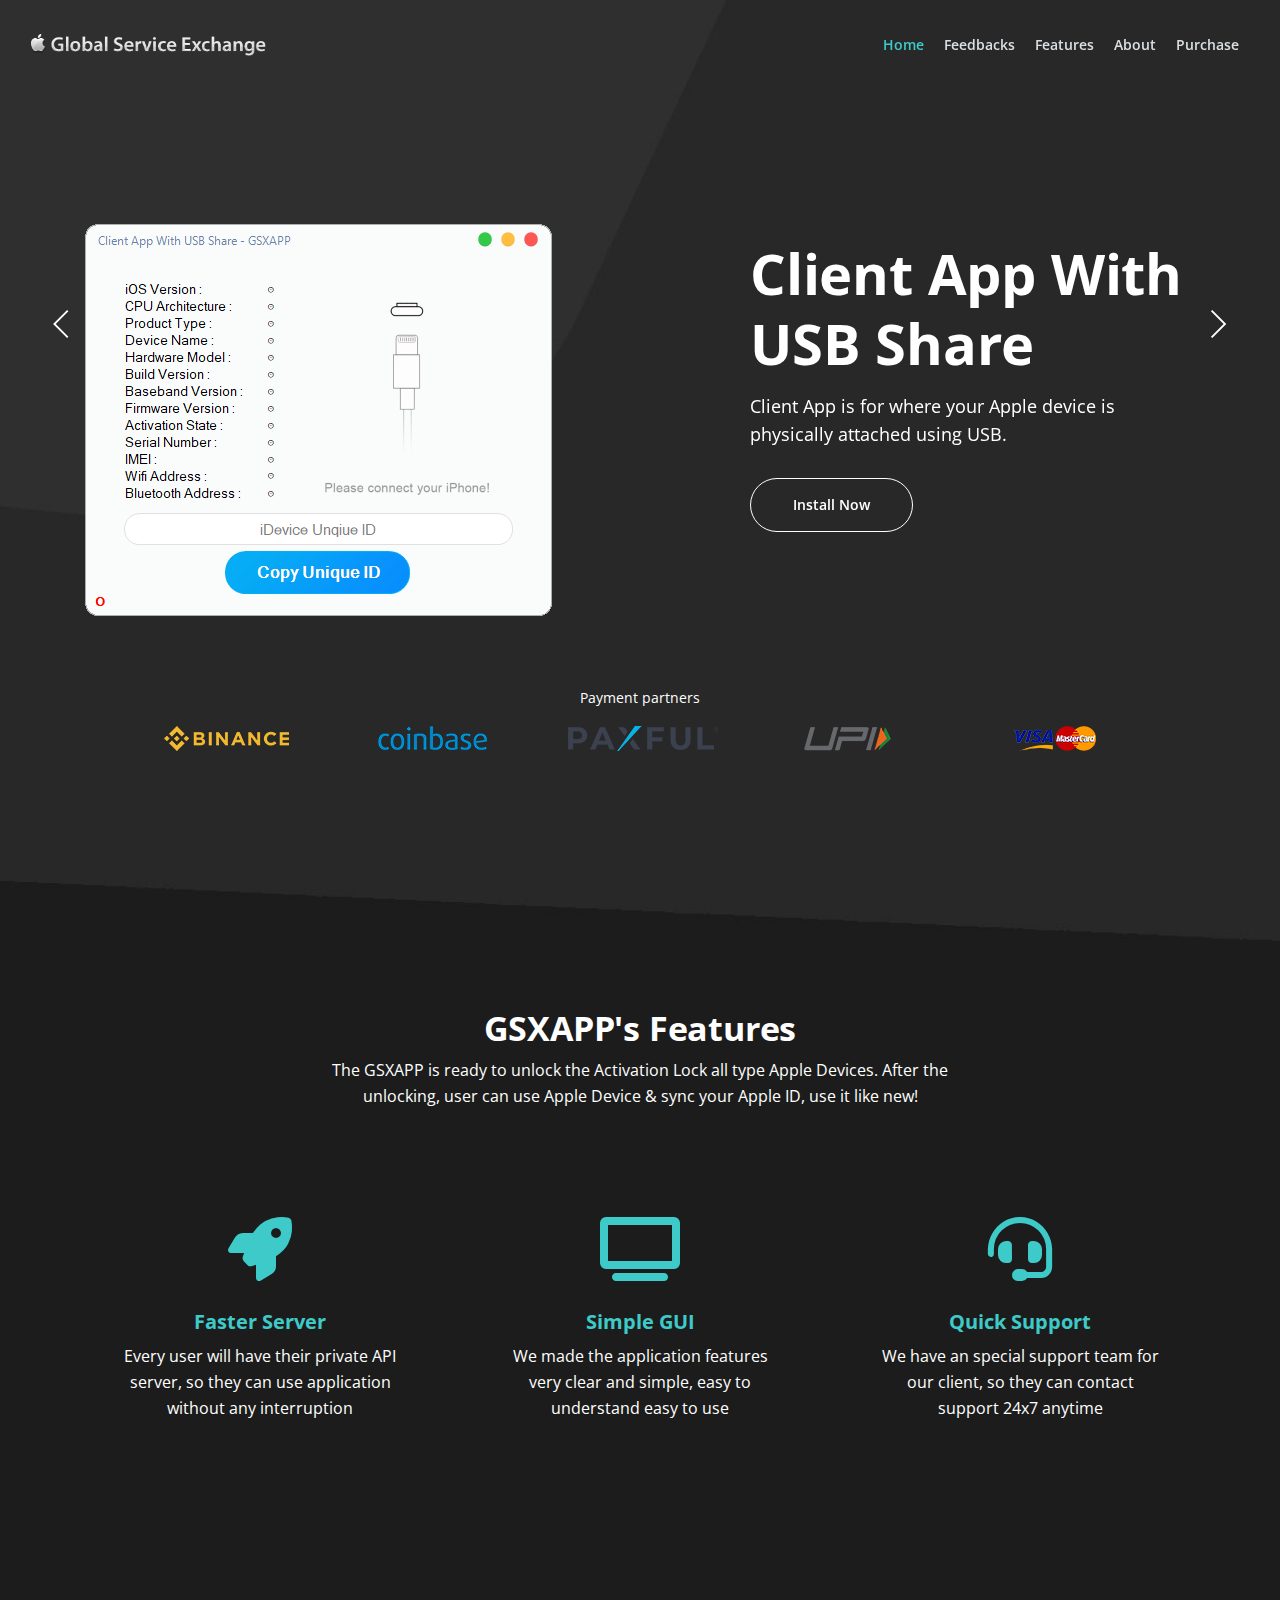
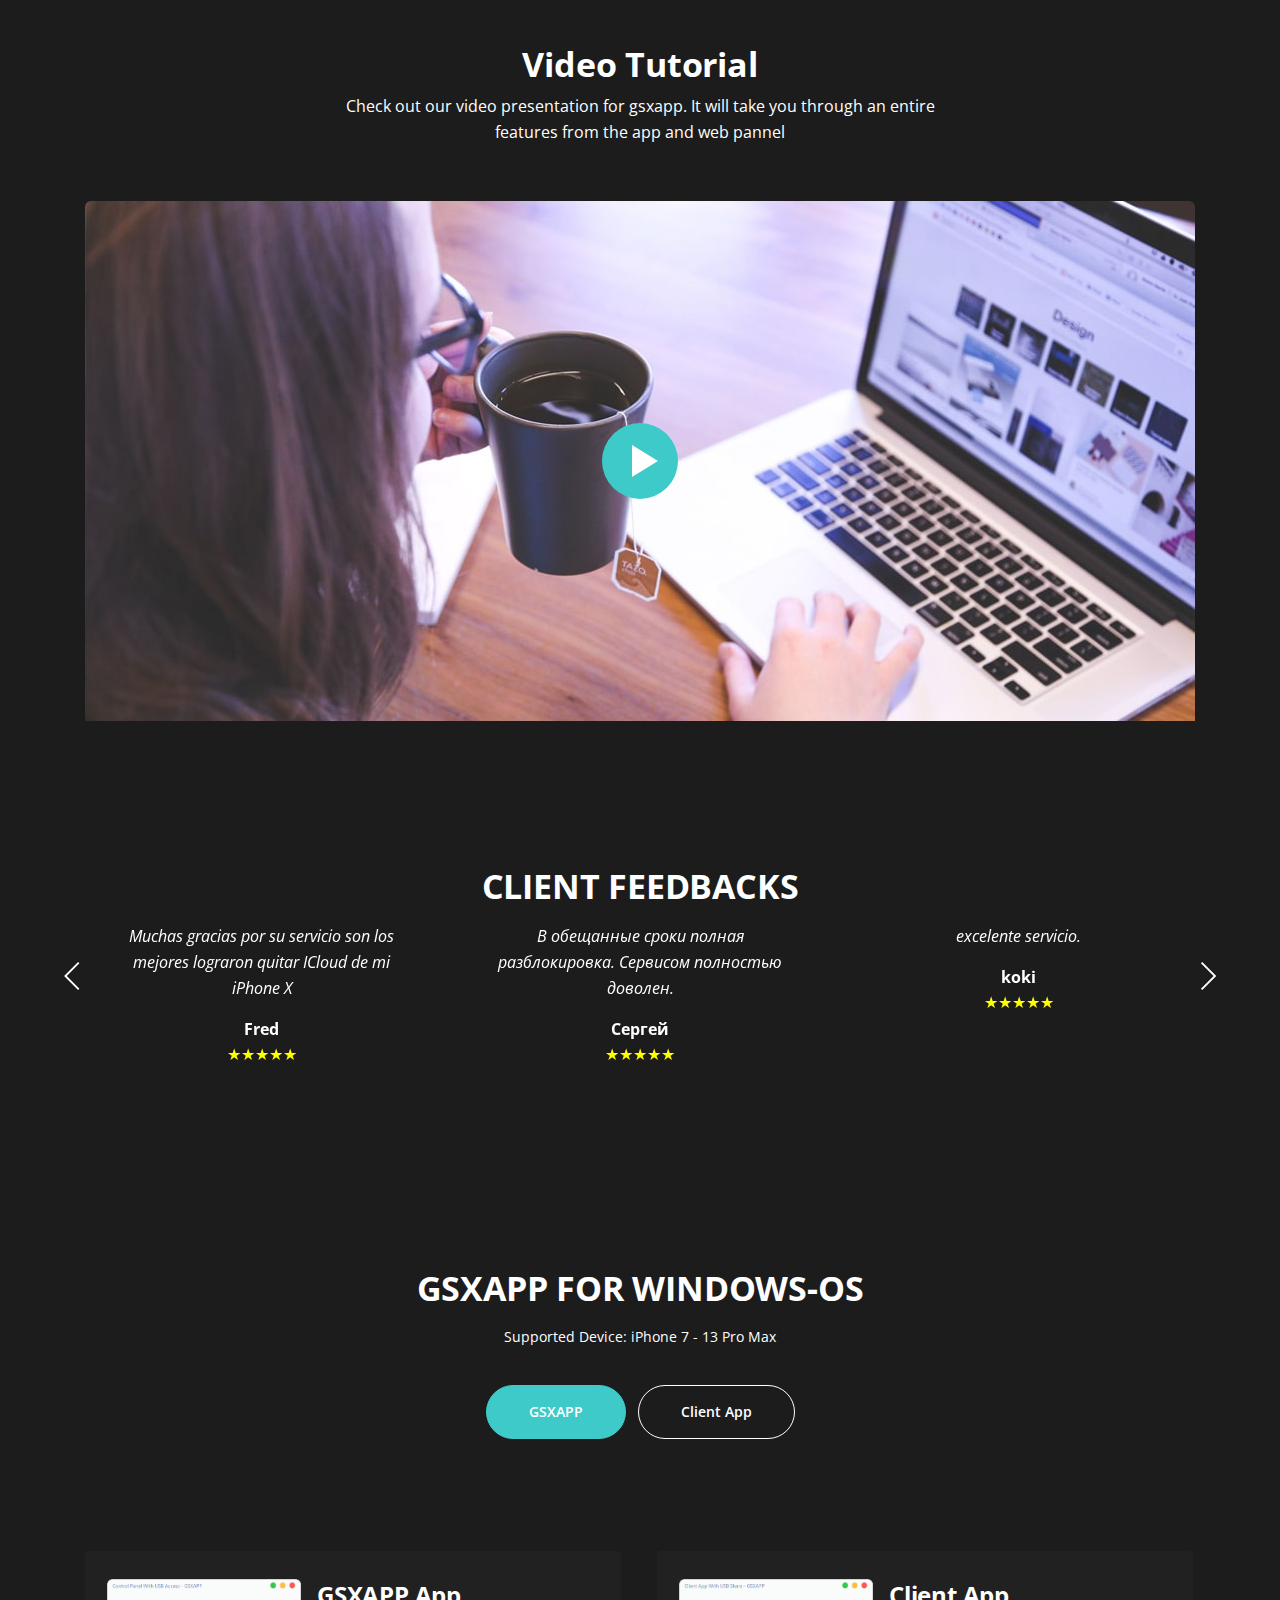
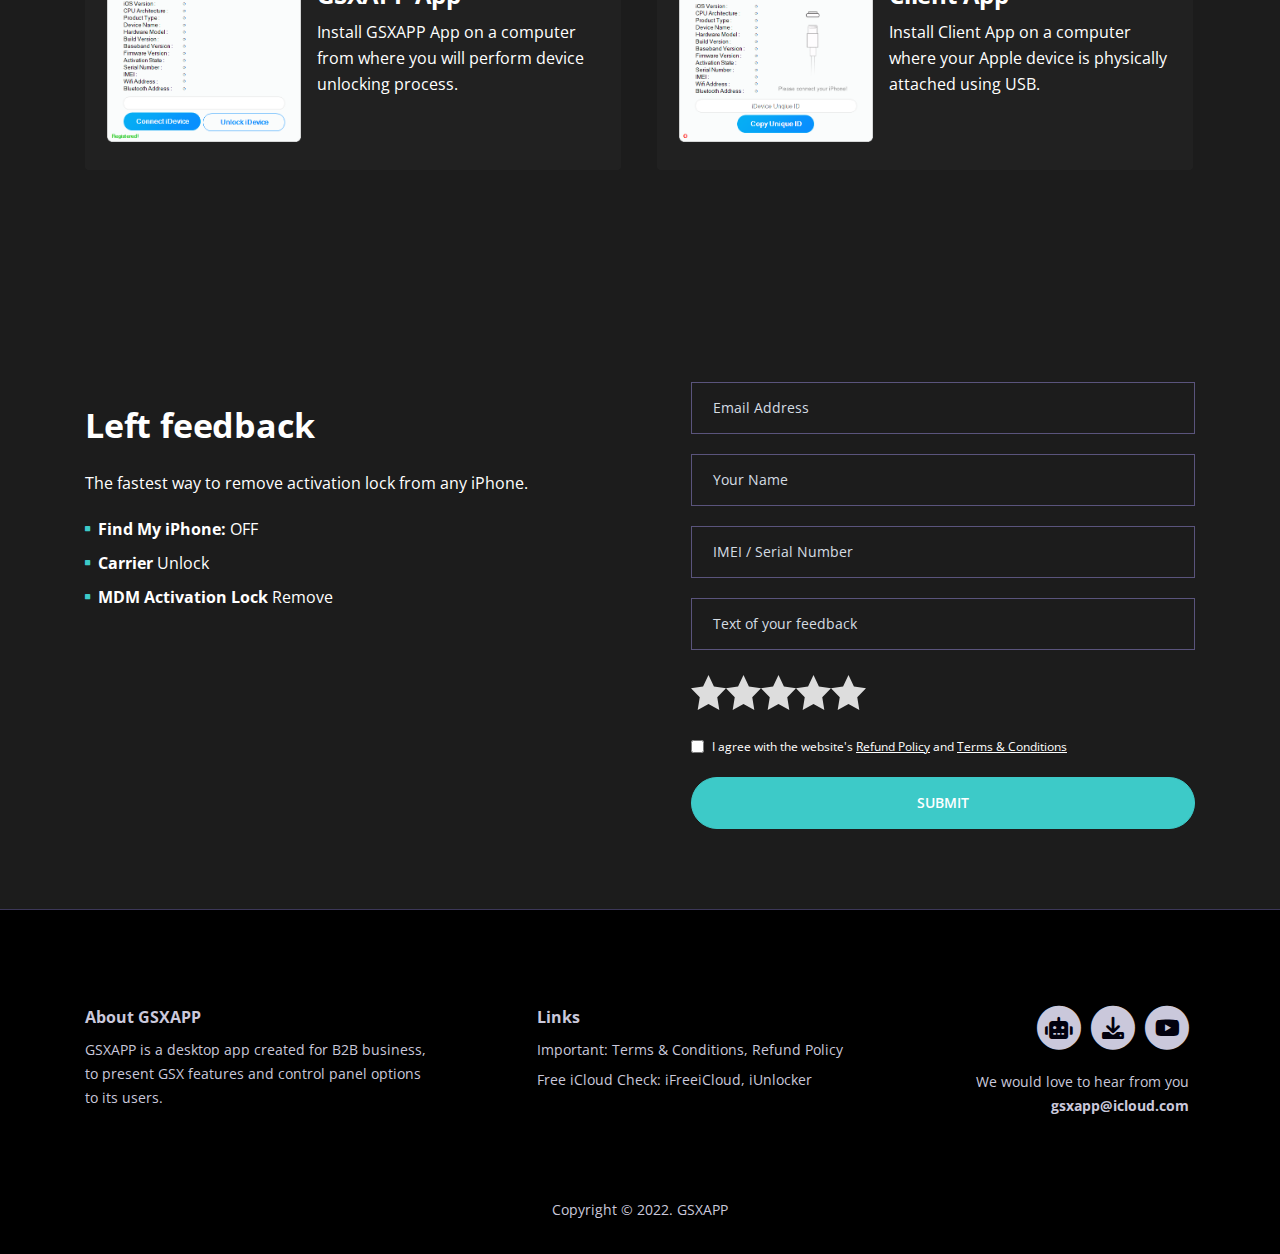
<file: index.html>
<!DOCTYPE html>
<html lang="en">
<head>
    <meta charset="utf-8">
    <meta name="viewport" content="width=device-width, initial-scale=1, shrink-to-fit=no">
    
    <!-- SEO Meta Tags -->
    <meta name="description" content="Description">
    <meta name="author" content="Author">

    <!-- OG Meta Tags to improve the way the post looks when you share the page on Facebook, Twitter, LinkedIn -->
	<meta property="og:site_name" content="Apple GSX" /> <!-- website name -->
	<meta property="og:site" content="apple.gsxapp.com" /> <!-- website link -->
	<meta property="og:title" content="Global Service Exchange"/> <!-- title shown in the actual shared post -->
	<meta property="og:description" content="World's Best iCloud Unlocking Tool And Service" /> <!-- description shown in the actual shared post -->
	<meta property="og:image" content="" /> <!-- image link, make sure it's jpg -->
	<meta property="og:url" content="https://apple.gsxapp.com" /> <!-- where do you want your post to link to -->
	<meta name="twitter:card" content="summary_large_image"> <!-- to have large image post format in Twitter -->

    <!-- Webpage Title -->
    <title>Global Service Exchange</title>
    
    <!-- Styles -->
    <link href="https://fonts.googleapis.com/css2?family=Open+Sans:ital,wght@0,400;0,600;0,700;1,400&display=swap" rel="stylesheet">
    <link href="css/bootstrap.css" rel="stylesheet">
    <link href="https://cdnjs.cloudflare.com/ajax/libs/font-awesome/6.0.0/css/all.css" rel="stylesheet">
    <link href="css/swiper.css" rel="stylesheet">
	<link href="css/magnific-popup.css" rel="stylesheet">
	<link href="css/styles.css" rel="stylesheet">
	
	<!-- Favicon  -->
    <link rel="icon" href="images/favicon.png">
</head>
<body data-spy="scroll" data-target=".fixed-top">
    
    <!-- Navigation -->
    <nav class="navbar navbar-expand-lg fixed-top navbar-dark">
        <div class="container">
            
            <!-- Text Logo - Use this if you don't have a graphic logo -->
            <!-- <a class="navbar-brand logo-text page-scroll" href="index.html">Revo</a> -->

            <!-- Image Logo -->
            <a class="navbar-brand logo-image" href="index.html"><img src="images/logo_GSX.png" alt="alternative"></a> 

            <button class="navbar-toggler p-0 border-0" type="button" data-toggle="offcanvas">
                <span class="navbar-toggler-icon"></span>
            </button>

            <div class="navbar-collapse offcanvas-collapse" id="navbarsExampleDefault">
                <ul class="navbar-nav ml-auto">
                    <li class="nav-item">
                        <a class="nav-link page-scroll" href="#header">Home <span class="sr-only">(current)</span></a>
                    </li>
                    <li class="nav-item">
                        <a class="nav-link page-scroll" href="#testimonial">Feedbacks</a>
                    </li>
                    <li class="nav-item">
                        <a class="nav-link page-scroll" href="#features">Features</a>
                    </li>
                    <li class="nav-item">
                        <a class="nav-link page-scroll popup-with-move-anim" href="#details-lightbox">About</a>
                    </li>
                    <li class="nav-item">
                        <a class="nav-link page-scroll" href="#purchase">Purchase</a>
                    </li>
                </ul>
            </div> <!-- end of navbar-collapse -->
        </div> <!-- end of container -->
    </nav> <!-- end of navbar -->
    <!-- end of navigation -->

    <!-- Header -->
    <header id="header" class="header">
        <div class="container">
            <div class="row">
                <div class="col-lg-12">

                    <!-- Text Slider -->
                    <div class="slider-container">
                        <div class="swiper-container text-slider">
                            <div class="swiper-wrapper">
                                
                                <!-- Slide -->
                                <div class="swiper-slide">
                                    <div class="row">
                                        <div class="col-lg-6 col-xl-7">
                                            <div class="image-container">
                                                <img class="img-fluid" src="images/header-slide-1.png" alt="alternative">
                                            </div> <!-- end of image-container -->
                                        </div> <!-- end of col -->
                                        <div class="col-lg-6 col-xl-5">
                                            <div class="text-container">
                                                <h1 class="h1-large">Client App With USB Share</h1>
                                                <p class="p-large">Client App is for where your Apple device is physically attached using USB.</p>
                                                <a class="btn-outline-lg page-scroll" href="#purchase">Install Now</a>
                                            </div> <!-- end of text-container -->
                                        </div> <!-- end of col -->
                                    </div> <!-- end of row -->
                                </div> <!-- end of swiper-slide -->
                                <!-- end of slide -->

                                <!-- Slide -->
                                <div class="swiper-slide">
                                    <div class="row">
                                        <div class="col-lg-6 col-xl-7">
                                            <div class="image-container">
                                                <img class="img-fluid" src="images/header-slide-2.png" alt="alternative">
                                            </div> <!-- end of image-container -->
                                        </div> <!-- end of col -->
                                        <div class="col-lg-6 col-xl-5">
                                            <div class="text-container">
                                                <h1 class="h1-large">Control Panel With USB Access</h1>
                                                <p class="p-large">GSXAPP App is for that computer from where you will perform device unlocking process.</p>
                                                <a class="btn-solid-lg page-scroll" href="registration.html">Buy Now</a>
                                            </div> <!-- end of text-container -->
                                        </div> <!-- end of col -->
                                    </div> <!-- end of row -->
                                </div> <!-- end of swiper-slide -->
                                <!-- end of slide -->

                            </div> <!-- end of swiper-wrapper -->
                            
                            <!-- Add Arrows -->
                            <div class="swiper-button-next"></div>
                            <div class="swiper-button-prev"></div>
                            <!-- end of add arrows -->

                        </div> <!-- end of swiper-container -->
                    </div> <!-- end of slider-container -->
                    <!-- end of text slider -->

                </div> <!-- end of col -->
            </div> <!-- end of row -->
            <div class="row">
                <div class="col-lg-12">
                    <div class="partner-container">
                        <p class="p-small">Payment partners</p>
                        <img class="img-fluid" src="images/partner-logo-1.png" alt="alternative">
                        <img class="img-fluid" src="images/partner-logo-2.png" alt="alternative">
                        <img class="img-fluid" src="images/partner-logo-3.png" alt="alternative">
                        <img class="img-fluid" src="images/partner-logo-4.png" alt="alternative">
                        <img class="img-fluid" src="images/partner-logo-5.png" alt="alternative">
                    </div> <!-- end of partner-container -->
                </div> <!-- end of col -->
            </div> <!-- end of row -->
        </div> <!-- end of container -->
    </header> <!-- end of header -->
    <!-- end of header -->

    <!-- Features -->
    <div id="features" class="cards-1 bg-dark-blue">
        <div class="container">
            <div class="row">
                <div class="col-lg-12">
                    <h2 class="h2-heading">GSXAPP's Features</h2>
                    <p class="p-heading">The GSXAPP is ready to unlock the Activation Lock all type Apple Devices. After the unlocking, user can use Apple Device & sync your Apple ID, use it like new!</p>
                </div> <!-- end of div -->
            </div> <!-- end of row -->
            <div class="row">
                <div class="col-lg-12">
                    
                    <!-- Card -->
                    <div class="card">
                        <div class="card-image">
                            <i class="fas fa-rocket"></i>
                        </div>
                        <div class="card-body">
                            <h5 class="card-title">Faster Server</h5>
                            <p>Every user will have their private API server, so they can use application without any interruption</p>
                        </div>
                    </div>
                    <!-- end of card -->

                    <!-- Card -->
                    <div class="card">
                        <div class="card-image">
                            <i class="fas fa-tv"></i>
                        </div>
                        <div class="card-body">
                            <h5 class="card-title">Simple GUI</h5>
                            <p>We made the application features very clear and simple, easy to understand easy to use</p>
                        </div>
                    </div>
                    <!-- end of card -->

                    <!-- Card -->
                    <div class="card">
                        <div class="card-image">
                            <i class="fa-solid fa-headset"></i>
                        </div>
                        <div class="card-body">
                            <h5 class="card-title">Quick Support</h5>
                            <p>We have an special support team for our client, so they can contact support 24x7 anytime</p>
                        </div>
                    </div>
                    <!-- end of card -->
					
                </div> <!-- end of col -->
            </div> <!-- end of row -->
        </div> <!-- end of container -->
    </div> <!-- end of cards-1 -->
    <!-- end of features -->

	<!-- Details Lightbox -->
    <!-- Lightbox -->
	<div id="details-lightbox" class="lightbox-basic zoom-anim-dialog mfp-hide">
        <div class="row">
            <button title="Close (Esc)" type="button" class="mfp-close x-button">×</button>
			<div class="col-lg-8">
                <div class="image-container">
                    <img class="img-fluid" src="images/details-controlpanel.png" alt="alternative">
                </div> <!-- end of image-container -->
			</div> <!-- end of col -->
			<div class="col-lg-4">
                <h3>GSXAPP</h3>
				<hr>
                <p>The app can easily unlock icloud lock - carrier lock and mdm lock in just one click!</p>
                <h4>User Feedback</h4>
                <p>This is a great app which can unlock these idevices issues.</p>
                <ul class="list-unstyled li-space-lg">
                    <li class="media">
                        <i class="fas fa-square"></i><div class="media-body">Activation Lock</div>
                    </li>
                    <li class="media">
                        <i class="fas fa-square"></i><div class="media-body">SIM Not Supported</div>
                    </li>
                    <li class="media">
                        <i class="fas fa-square"></i><div class="media-body">Mobile Device Management</div>
                    </li>
                    <li class="media">
                        <i class="fas fa-square"></i><div class="media-body">EFI Firmware Lock</div>
                    </li>
                    <li class="media">
                        <i class="fas fa-square"></i><div class="media-body">Mac iCloud Activation Lock</div>
                    </li>
                </ul>
                <a class="btn-solid-reg mfp-close page-scroll" href="registration.html">Buy Now</a> <button class="btn-outline-reg mfp-close as-button" type="button">BACK</button>
			</div> <!-- end of col -->
		</div> <!-- end of row -->
    </div> <!-- end of lightbox-basic -->
    <!-- end of lightbox -->
    <!-- end of details lightbox -->
	
    <!-- Video -->
    <div class="basic-2 bg-dark-blue">
        <div class="container">
            <div class="row">
                <div class="col-lg-12">
                    <h2 class="h2-heading">Video Tutorial</h2>
                    <p class="p-heading">Check out our video presentation for gsxapp. It will take you through an entire features from the app and web pannel</p>

                    <!-- Video Preview -->
                    <div class="image-container">
                        <div class="video-wrapper">
                            <a class="popup-youtube" href="" data-effect="fadeIn">
                                <img class="img-fluid" src="images/video-preview.jpg" alt="alternative">
                                <span class="video-play-button">
                                    <span></span>
                                </span>
                            </a>
                        </div> <!-- end of video-wrapper -->
                    </div> <!-- end of image-container -->
                    <!-- end of video preview -->

                </div> <!-- end of col -->
            </div> <!-- end of row -->
        </div> <!-- end of container -->
    </div> <!-- end of basic-2 -->
    <!-- end of video -->

    <!-- Testimonials -->
    <div id="testimonial" class="slider-1">
        <div class="container">
            <div class="row">
                <div class="col-lg-12">
				<h2 style="text-align:center" >CLIENT FEEDBACKS</h2>
				<p></p>
                    <!-- Card Slider -->
                    <div class="slider-container">
                        <div class="swiper-container card-slider">
                            <div class="swiper-wrapper">
                                <!-- Slide -->
                                <div class="swiper-slide">
                                    <div class="card">
                                        <div class="card-body">
                                            <p class="testimonial-text">Muchas gracias por su servicio son los mejores lograron quitar ICloud de mi iPhone X</p>
                                            <p class="testimonial-author">Fred</p>
											<p style="color:yellow;">★★★★★</p>
                                        </div>
                                    </div>
                                </div> <!-- end of swiper-slide -->
                                <!-- end of slide -->
								
								<!-- Slide -->
                                <div class="swiper-slide">
                                    <div class="card">
                                        <div class="card-body">
                                            <p class="testimonial-text">В обещанные сроки полная разблокировка. Сервисом полностью доволен.</p>
                                            <p class="testimonial-author">Сергей</p>
											<p style="color:yellow;">★★★★★</p>
                                        </div>
                                    </div>
                                </div> <!-- end of swiper-slide -->
                                <!-- end of slide -->
								
								<!-- Slide -->
                                <div class="swiper-slide">
                                    <div class="card">
                                        <div class="card-body">
                                            <p class="testimonial-text">excelente servicio.</p>
                                            <p class="testimonial-author">koki</p>
											<p style="color:yellow;">★★★★★</p>
                                        </div>
                                    </div>
                                </div> <!-- end of swiper-slide -->
                                <!-- end of slide -->
								
								<!-- Slide -->
                                <div class="swiper-slide">
                                    <div class="card">
                                        <div class="card-body">
                                            <p class="testimonial-text">good working but expansive</p>
                                            <p class="testimonial-author">toni</p>
											<p style="color:yellow;">★★★★</p>
                                        </div>
                                    </div>
                                </div> <!-- end of swiper-slide -->
                                <!-- end of slide -->
								
								<!-- Slide -->
                                <div class="swiper-slide">
                                    <div class="card">
                                        <div class="card-body">
                                            <p class="testimonial-text">ممتاز بس مع الأسف يتخر الموقع كثير في الفتح ياليت لو بسرعه ينفك كان راح نتعامل كثير وشكرا جهازي فك منه الكلاود</p>
                                            <p class="testimonial-author">الفرسان</p>
											<p style="color:yellow;">★★★★★</p>
                                        </div>
                                    </div>
                                </div> <!-- end of swiper-slide -->
                                <!-- end of slide -->
								
								<!-- Slide -->
                                <div class="swiper-slide">
                                    <div class="card">
                                        <div class="card-body">
                                            <p class="testimonial-text">Muy buen servicio y muy rápido :)</p>
                                            <p class="testimonial-author">Cleo</p>
											<p style="color:yellow;">★★★★★</p>
                                        </div>
                                    </div>
                                </div> <!-- end of swiper-slide -->
                                <!-- end of slide -->
								
								<!-- Slide -->
                                <div class="swiper-slide">
                                    <div class="card">
                                        <div class="card-body">
                                            <p class="testimonial-text">Very good and fast service. Thanks.</p>
                                            <p class="testimonial-author">Yuriy</p>
											<p style="color:yellow;">★★★★★</p>
                                        </div>
                                    </div>
                                </div> <!-- end of swiper-slide -->
                                <!-- end of slide -->
								
								<!-- Slide -->
                                <div class="swiper-slide">
                                    <div class="card">
                                        <div class="card-body">
                                            <p class="testimonial-text">bene tutto ok</p>
                                            <p class="testimonial-author">orlando</p>
											<p style="color:yellow;">★★★★★</p>
                                        </div>
                                    </div>
                                </div> <!-- end of swiper-slide -->
                                <!-- end of slide -->
								
								<!-- Slide -->
                                <div class="swiper-slide">
                                    <div class="card">
                                        <div class="card-body">
                                            <p class="testimonial-text">This works perfect</p>
                                            <p class="testimonial-author">Haswel</p>
											<p style="color:yellow;">★★★★★</p>
                                        </div>
                                    </div>
                                </div> <!-- end of swiper-slide -->
                                <!-- end of slide -->
								
								<!-- Slide -->
                                <div class="swiper-slide">
                                    <div class="card">
                                        
                                        <div class="card-body">
                                            <p class="testimonial-text">Дмитрий</p>
                                            <p class="testimonial-author">Отличный сервис!!! Спасибо!</p>
											<p style="color:yellow;">★★★★★</p>
                                        </div>
                                    </div>
                                </div> <!-- end of swiper-slide -->
                                <!-- end of slide -->
								
								<!-- Slide -->
                                <div class="swiper-slide">
                                    <div class="card">
                                        <div class="card-body">
                                            <p class="testimonial-text">Nice job. Not the first time here and always helpful. Keep it up.</p>
                                            <p class="testimonial-author">Michael</p>
											<p style="color:yellow;">★★★★★</p>
                                        </div>
                                    </div>
                                </div> <!-- end of swiper-slide -->
                                <!-- end of slide -->
								
								<!-- Slide -->
                                <div class="swiper-slide">
                                    <div class="card">
                                        <div class="card-body">
                                            <p class="testimonial-text">Excelente</p>
                                            <p class="testimonial-author">Ron</p>
											<p style="color:yellow;">★★★★★</p>
                                        </div>
                                    </div>
                                </div> <!-- end of swiper-slide -->
                                <!-- end of slide -->
								
								<!-- Slide -->
                                <div class="swiper-slide">
                                    <div class="card">
                                        <div class="card-body">
                                            <p class="testimonial-text">It fast and very good price they unlock my phone not even 1day I’m so thankful 👍</p>
                                            <p class="testimonial-author">Thomson Nguyen</p>
											<p style="color:yellow;">★★★★★</p>
                                        </div>
                                    </div>
                                </div> <!-- end of swiper-slide -->
                                <!-- end of slide -->
								
								<!-- Slide -->
                                <div class="swiper-slide">
                                    <div class="card">
                                        <div class="card-body">
                                            <p class="testimonial-text">Trabajo rápido recomendado 100%</p>
                                            <p class="testimonial-author">Lucas</p>
											<p style="color:yellow;">★★★★★</p>
                                        </div>
                                    </div>
                                </div> <!-- end of swiper-slide -->
                                <!-- end of slide -->
								
								<!-- Slide -->
                                <div class="swiper-slide">
                                    <div class="card">
                                        <div class="card-body">
                                            <p class="testimonial-text">thank you it never took long thank you</p>
                                            <p class="testimonial-author">william herbert</p>
											<p style="color:yellow;">★★★★★</p>
                                        </div>
                                    </div>
                                </div> <!-- end of swiper-slide -->
                                <!-- end of slide -->
								
								<!-- Slide -->
                                <div class="swiper-slide">
                                    <div class="card">
                                        <div class="card-body">
                                            <p class="testimonial-text">Thank you for good customer service am glad I chose you, I will recommend to my friends.</p>
                                            <p class="testimonial-author">Nano</p>
											<p style="color:yellow;">★★★★★</p>
                                        </div>
                                    </div>
                                </div> <!-- end of swiper-slide -->
                                <!-- end of slide -->
								
								<!-- Slide -->
                                <div class="swiper-slide">
                                    <div class="card">
                                        <div class="card-body">
                                            <p class="testimonial-text">Gracias por el servicio</p>
                                            <p class="testimonial-author">Oscar</p>
											<p style="color:yellow;">★★★★★</p>
                                        </div>
                                    </div>
                                </div> <!-- end of swiper-slide -->
                                <!-- end of slide -->
								
								<!-- Slide -->
                                <div class="swiper-slide">
                                    <div class="card">
                                        <div class="card-body">
                                            <p class="testimonial-text">VÂNG RẤT TUYỆT VOI ĐÓ LÀ 1 WESSITE UY NÓ LÀM VIỆC RẤT HIỆU QUẢ HƠN NHUWNH GÌ CHUNG TA MONG ĐỢI</p>
                                            <p class="testimonial-author">DO MANH HUNG</p>
											<p style="color:yellow;">★★★★★</p>
                                        </div>
                                    </div>
                                </div> <!-- end of swiper-slide -->
                                <!-- end of slide -->
								
								<!-- Slide -->
                                <div class="swiper-slide">
                                    <div class="card">
                                        <div class="card-body">
                                            <p class="testimonial-text">Fast service</p>
                                            <p class="testimonial-author">Zenrios</p>
											<p style="color:yellow;">★★★★★</p>
                                        </div>
                                    </div>
                                </div> <!-- end of swiper-slide -->
                                <!-- end of slide -->
								
								<!-- Slide -->
                                <div class="swiper-slide">
                                    <div class="card">
                                        <div class="card-body">
                                            <p class="testimonial-text">United Kingdom icloud unlock done in 4 days. 100% satisfied, will now try another icloud unlock 👍</p>
                                            <p class="testimonial-author">Nicolas</p>
											<p style="color:yellow;">★★★★★</p>
                                        </div>
                                    </div>
                                </div> <!-- end of swiper-slide -->
                                <!-- end of slide -->
								
								<!-- Slide -->
                                <div class="swiper-slide">
                                    <div class="card">
                                        <div class="card-body">
                                            <p class="testimonial-text">You the best, thank you so much</p>
                                            <p class="testimonial-author">Ahmed</p>
											<p style="color:yellow;">★★★★★</p>
                                        </div>
                                    </div>
                                </div> <!-- end of swiper-slide -->
                                <!-- end of slide -->
								
								<!-- Slide -->
                                <div class="swiper-slide">
                                    <div class="card">
                                        <div class="card-body">
                                            <p class="testimonial-text">Лучший сервис на просторах интернета, сделали все профессионально и раньше срока, рекомендую</p>
                                            <p class="testimonial-author">Александр</p>
											<p style="color:yellow;">★★★★★</p>
                                        </div>
                                    </div>
                                </div> <!-- end of swiper-slide -->
                                <!-- end of slide -->
								
								<!-- Slide -->
                                <div class="swiper-slide">
                                    <div class="card">
                                        <div class="card-body">
                                            <p class="testimonial-text">Definitely I will use their services again.</p>
                                            <p class="testimonial-author">Demian</p>
											<p style="color:yellow;">★★★★★</p>
                                        </div>
                                    </div>
                                </div> <!-- end of swiper-slide -->
                                <!-- end of slide -->
								
								<!-- Slide -->
                                <div class="swiper-slide">
                                    <div class="card">
                                        <div class="card-body">
                                            <p class="testimonial-text">Very fast and thorough, this company is the first and only I’ll be visiting in the future. Outstanding, easily the best!</p>
                                            <p class="testimonial-author">Luke Helmsworth</p>
											<p style="color:yellow;">★★★★★</p>
                                        </div>
                                    </div>
                                </div> <!-- end of swiper-slide -->
                                <!-- end of slide -->
								
								<!-- Slide -->
                                <div class="swiper-slide">
                                    <div class="card">
                                        <div class="card-body">
                                            <p class="testimonial-text">Very nice fast service iPhone 12 Pro iCloud removed thanks a lot</p>
                                            <p class="testimonial-author">Diki</p>
											<p style="color:yellow;">★★★★★</p>
                                        </div>
                                    </div>
                                </div> <!-- end of swiper-slide -->
                                <!-- end of slide -->
								
								<!-- Slide -->
                                <div class="swiper-slide">
                                    <div class="card">
                                        <div class="card-body">
                                            <p class="testimonial-text">I am extremely satisfied with the service. My device was unlocked within 24 hours!! Keep your work up! Amazing !</p>
                                            <p class="testimonial-author">Paul</p>
											<p style="color:yellow;">★★★★★</p>
                                        </div>
                                    </div>
                                </div> <!-- end of swiper-slide -->
                                <!-- end of slide -->
								
								<!-- Slide -->
                                <div class="swiper-slide">
                                    <div class="card">
                                        <div class="card-body">
                                            <p class="testimonial-text">Molto veloce, affidabile. Giusto prezzo</p>
                                            <p class="testimonial-author">MaGio</p>
											<p style="color:yellow;">★★★★★</p>
                                        </div>
                                    </div>
                                </div> <!-- end of swiper-slide -->
                                <!-- end of slide -->
								
								<!-- Slide -->
                                <div class="swiper-slide">
                                    <div class="card">
                                        <div class="card-body">
                                            <p class="testimonial-text">Excelente, solución rápida, responsabilidad y seguridad, gracias.</p>
                                            <p class="testimonial-author">Wilfredo Durán</p>
											<p style="color:yellow;">★★★★★</p>
                                        </div>
                                    </div>
                                </div> <!-- end of swiper-slide -->
                                <!-- end of slide -->
								
								<!-- Slide -->
                                <div class="swiper-slide">
                                    <div class="card">
                                        <div class="card-body">
                                            <p class="testimonial-text">Many thanks for your support</p>
                                            <p class="testimonial-author">Mohamed Mousa</p>
											<p style="color:yellow;">★★★★★</p>
                                        </div>
                                    </div>
                                </div> <!-- end of swiper-slide -->
                                <!-- end of slide -->
								
								<!-- Slide -->
                                <div class="swiper-slide">
                                    <div class="card">
                                        <div class="card-body">
                                            <p class="testimonial-text">Ils sont trop bon et rapide je recommande à tout le monde</p>
                                            <p class="testimonial-author">Adrien</p>
											<p style="color:yellow;">★★★★★</p>
                                        </div>
                                    </div>
                                </div> <!-- end of swiper-slide -->
                                <!-- end of slide -->
								
								<!-- Slide -->
                                <div class="swiper-slide">
                                    <div class="card">
                                        <div class="card-body">
                                            <p class="testimonial-text">unbelievable...in just 30minutes...the problem has been resolved...thank you...thank you...thank you</p>
                                            <p class="testimonial-author">Mihai Baias</p>
											<p style="color:yellow;">★★★★★</p>
                                        </div>
                                    </div>
                                </div> <!-- end of swiper-slide -->
                                <!-- end of slide -->
								
								<!-- Slide -->
                                <div class="swiper-slide">
                                    <div class="card">
                                        <div class="card-body">
                                            <p class="testimonial-text">I took more time than expected, but I’m satisfied with the result. Great communication and support, thank you</p>
                                            <p class="testimonial-author">Boris</p>
											<p style="color:yellow;">★★★★★</p>
                                        </div>
                                    </div>
                                </div> <!-- end of swiper-slide -->
                                <!-- end of slide -->
								
								<!-- Slide -->
                                <div class="swiper-slide">
                                    <div class="card">
                                        <div class="card-body">
                                            <p class="testimonial-text">Great service phone unlocked in 1 days</p>
                                            <p class="testimonial-author">Denko</p>
											<p style="color:yellow;">★★★★★</p>
                                        </div>
                                    </div>
                                </div> <!-- end of swiper-slide -->
                                <!-- end of slide -->
								
								<!-- Slide -->
                                <div class="swiper-slide">
                                    <div class="card">
                                        <div class="card-body">
                                            <p class="testimonial-text">Спасибо! Весьма быстро, полезные данные.</p>
                                            <p class="testimonial-author">Jonny</p>
											<p style="color:yellow;">★★★★★</p>
                                        </div>
                                    </div>
                                </div> <!-- end of swiper-slide -->
                                <!-- end of slide -->
								
								<!-- Slide -->
                                <div class="swiper-slide">
                                    <div class="card">
                                        <div class="card-body">
                                            <p class="testimonial-text">Thank you very much, everything was done quickly and efficiently.</p>
                                            <p class="testimonial-author">Santosh Kumar</p>
											<p style="color:yellow;">★★★★★</p>
                                        </div>
                                    </div>
                                </div> <!-- end of swiper-slide -->
                                <!-- end of slide -->
								
								<!-- Slide -->
                                <div class="swiper-slide">
                                    <div class="card">
                                        <div class="card-body">
                                            <p class="testimonial-text">Muito obrigado serviço saiu no último dia já estava sem esperança mais saiu certinho obrigado 😍</p>
                                            <p class="testimonial-author">Cleverson teodoro ar</p>
											<p style="color:yellow;">★★★★★</p>
                                        </div>
                                    </div>
                                </div> <!-- end of swiper-slide -->
                                <!-- end of slide -->
								
								<!-- Slide -->
                                <div class="swiper-slide">
                                    <div class="card">
                                        <div class="card-body">
                                            <p class="testimonial-text">Спасибо. Быстро сообщили все, что нужно.</p>
                                            <p class="testimonial-author">Александр</p>
											<p style="color:yellow;">★★★★★</p>
                                        </div>
                                    </div>
                                </div> <!-- end of swiper-slide -->
                                <!-- end of slide -->
								
								<!-- Slide -->
                                <div class="swiper-slide">
                                    <div class="card">
                                        <div class="card-body">
                                            <p class="testimonial-text">Buen servicio aunque demoró un poco pero 100% recomendado..!! Reembolsos serios en caso de no liberarse..!</p>
                                            <p class="testimonial-author">Luis U</p>
											<p style="color:yellow;">★★★★★</p>
                                        </div>
                                    </div>
                                </div> <!-- end of swiper-slide -->
                                <!-- end of slide -->
								
								<!-- Slide -->
                                <div class="swiper-slide">
                                    <div class="card">
                                        <div class="card-body">
                                            <p class="testimonial-text">Best unlocking service so far. Thumbs up for you guys !</p>
                                            <p class="testimonial-author">Vlad</p>
											<p style="color:yellow;">★★★★★</p>
                                        </div>
                                    </div>
                                </div> <!-- end of swiper-slide -->
                                <!-- end of slide -->
								
								<!-- Slide -->
                                <div class="swiper-slide">
                                    <div class="card">
                                        <div class="card-body">
                                            <p class="testimonial-text">Zip zap zoom.... so quick n easy service.... thanks</p>
                                            <p class="testimonial-author">Imran</p>
											<p style="color:yellow;">★★★★★</p>
                                        </div>
                                    </div>
                                </div> <!-- end of swiper-slide -->
                                <!-- end of slide -->
								
								<!-- Slide -->
                                <div class="swiper-slide">
                                    <div class="card">
                                        <div class="card-body">
                                            <p class="testimonial-text">Excelente done within hours after payment it’s really been great working with this site & I recommend them to everyone out there searching for such abilities in iPhone unlocks</p>
                                            <p class="testimonial-author">Demia</p>
											<p style="color:yellow;">★★★★★</p>
                                        </div>
                                    </div>
                                </div> <!-- end of swiper-slide -->
                                <!-- end of slide -->
								
								<!-- Slide -->
                                <div class="swiper-slide">
                                    <div class="card">
                                        <div class="card-body">
                                            <p class="testimonial-text">I have used this service twice now and they have not let me down. Highly recommend. Thankk you</p>
                                            <p class="testimonial-author">Christine</p>
											<p style="color:yellow;">★★★★★</p>
                                        </div>
                                    </div>
                                </div> <!-- end of swiper-slide -->
                                <!-- end of slide -->
								
								<!-- Slide -->
                                <div class="swiper-slide">
                                    <div class="card">
                                        <div class="card-body">
                                            <p class="testimonial-text">很不错，特别棒。反应速度也很快，大家常来</p>
                                            <p class="testimonial-author">郭芒剑</p>
											<p style="color:yellow;">★★★★★</p>
                                        </div>
                                    </div>
                                </div> <!-- end of swiper-slide -->
                                <!-- end of slide -->
								
								<!-- Slide -->
                                <div class="swiper-slide">
                                    <div class="card">
                                        <div class="card-body">
                                            <p class="testimonial-text">Super fast delivery . Thanks.</p>
                                            <p class="testimonial-author">SlaV</p>
											<p style="color:yellow;">★★★★★</p>
                                        </div>
                                    </div>
                                </div> <!-- end of swiper-slide -->
                                <!-- end of slide -->
								
								<!-- Slide -->
                                <div class="swiper-slide">
                                    <div class="card">
                                        <div class="card-body">
                                            <p class="testimonial-text">Super fast delivery (5 minutes) and accurate! Thank you!</p>
                                            <p class="testimonial-author">Sakis</p>
											<p style="color:yellow;">★★★★★</p>
                                        </div>
                                    </div>
                                </div> <!-- end of swiper-slide -->
                                <!-- end of slide -->
								
								<!-- Slide -->
                                <div class="swiper-slide">
                                    <div class="card">
                                        <div class="card-body">
                                            <p class="testimonial-text">soy muy profesionales y serios mucas gracias</p>
                                            <p class="testimonial-author">neomex</p>
											<p style="color:yellow;">★★★★★</p>
                                        </div>
                                    </div>
                                </div> <!-- end of swiper-slide -->
                                <!-- end of slide -->
								
								<!-- Slide -->
                                <div class="swiper-slide">
                                    <div class="card">
                                        <div class="card-body">
                                            <p class="testimonial-text">Great people fast responsive great communication, Service is good keep up the good work please don’t change now you guy are 100/100 positive</p>
                                            <p class="testimonial-author">Sonel</p>
											<p style="color:yellow;">★★★★★</p>
                                        </div>
                                    </div>
                                </div> <!-- end of swiper-slide -->
                                <!-- end of slide -->
								
								<!-- Slide -->
                                <div class="swiper-slide">
                                    <div class="card">
                                        <div class="card-body">
                                            <p class="testimonial-text">Thanks. You did it quickly. Unlocked my Phone on time. It worked</p>
                                            <p class="testimonial-author">Alejandro</p>
											<p style="color:yellow;">★★★★★</p>
                                        </div>
                                    </div>
                                </div> <!-- end of swiper-slide -->
                                <!-- end of slide -->
								
								<!-- Slide -->
                                <div class="swiper-slide">
                                    <div class="card">
                                        <div class="card-body">
                                            <p class="testimonial-text">Very satisfied top seller very honest and also very reliable</p>
                                            <p class="testimonial-author">Alon</p>
											<p style="color:yellow;">★★★★★</p>
                                        </div>
                                    </div>
                                </div> <!-- end of swiper-slide -->
                                <!-- end of slide -->
								
								<!-- Slide -->
                                <div class="swiper-slide">
                                    <div class="card">
                                        <div class="card-body">
                                            <p class="testimonial-text">Best site best staff best service icloud remove just for 24 h 💪🏼💪🏼💪🏼</p>
                                            <p class="testimonial-author">Pemi</p>
											<p style="color:yellow;">★★★★★</p>
                                        </div>
                                    </div>
                                </div> <!-- end of swiper-slide -->
                                <!-- end of slide -->
								
								<!-- Slide -->
                                <div class="swiper-slide">
                                    <div class="card">
                                        <div class="card-body">
                                            <p class="testimonial-text">Quality work Great straight to the point</p>
                                            <p class="testimonial-author">Ali</p>
											<p style="color:yellow;">★★★★★</p>
                                        </div>
                                    </div>
                                </div> <!-- end of swiper-slide -->
                                <!-- end of slide -->
								
								<!-- Slide -->
                                <div class="swiper-slide">
                                    <div class="card">
                                        <div class="card-body">
                                            <p class="testimonial-text">i feel so good when use this service, tks somuch</p>
                                            <p class="testimonial-author">hung phan</p>
											<p style="color:yellow;">★★★★★</p>
                                        </div>
                                    </div>
                                </div> <!-- end of swiper-slide -->
                                <!-- end of slide -->
								
								<!-- Slide -->
                                <div class="swiper-slide">
                                    <div class="card">
                                        <div class="card-body">
                                            <p class="testimonial-text">Amazing amazing work very good team very professional thanks</p>
                                            <p class="testimonial-author">Majid</p>
											<p style="color:yellow;">★★★★★</p>
                                        </div>
                                    </div>
                                </div> <!-- end of swiper-slide -->
                                <!-- end of slide -->
								
								<!-- Slide -->
                                <div class="swiper-slide">
                                    <div class="card">
                                        <div class="card-body">
                                            <p class="testimonial-text">Thank you so much.The service was quick.Email response was instant.It didn’t even take 2 days.......Your trustworthy.I give you five stars ⭐️⭐️⭐️⭐️⭐️</p>
                                            <p class="testimonial-author">Justus Keya</p>
											<p style="color:yellow;">★★★★★</p>
                                        </div>
                                    </div>
                                </div> <!-- end of swiper-slide -->
                                <!-- end of slide -->
								
								<!-- Slide -->
                                <div class="swiper-slide">
                                    <div class="card">
                                        <div class="card-body">
                                            <p class="testimonial-text">I didn't believe in this service. But now I do I am glad. I know of this</p>
                                            <p class="testimonial-author">Ivan nonato</p>
											<p style="color:yellow;">★★★★★</p>
                                        </div>
                                    </div>
                                </div> <!-- end of swiper-slide -->
                                <!-- end of slide -->
        
                            </div> <!-- end of swiper-wrapper -->
        
                            <!-- Add Arrows -->
                            <div class="swiper-button-next"></div>
                            <div class="swiper-button-prev"></div>
                            <!-- end of add arrows -->
        
                        </div> <!-- end of swiper-container -->
                    </div> <!-- end of slider-container -->
                    <!-- end of card slider -->

                </div> <!-- end of col -->
            </div> <!-- end of row -->
        </div> <!-- end of container -->
    </div> <!-- end of slider-1 -->
    <!-- end of testimonials -->

    <!-- Purchase -->
    <div id="purchase" class="basic-3 bg-dark-blue">
        <div class="container">
            <div class="row">
                <div class="col-lg-12">
                    <h2 class="h2-heading">GSXAPP FOR WINDOWS-OS</h2>
                    <p class="p-heading p-small">Supported Device: iPhone 7 - 13 Pro Max</p>
                    <a class="btn-solid-lg" href="registration.html">GSXAPP</a> <a class="btn-outline-lg page-scroll" href="https://t.me/GlobalServiceExchange">Client App</a>
                </div> <!-- end of col -->
            </div> <!-- end of row -->
        </div> <!-- end of container -->
    </div> <!-- end of basic-3 -->
    <!-- end of purchase -->

    <!-- Resources -->
    <div class="basic-4 bg-dark-blue">
        <div class="container">
            <div class="row">
                <div class="col-lg-12">
                    <div class="resource-container">
                        <img class="img-fluid" src="images/header-slide-2.png" alt="alternative">
                        <div class="text-container">
                            <h4>GSXAPP App</h4>
                            <p>Install GSXAPP App on a computer from where you will perform device unlocking process.</p>
                        </div> <!-- end of text-container -->
                    </div> <!-- end of resource-container -->
                    <div class="resource-container">
                        <img class="img-fluid" src="images/header-slide-1.png" alt="alternative">
                        <div class="text-container">
                            <h4>Client App</h4>
                            <p>Install Client App on a computer where your Apple device is physically attached using USB.</p>
                        </div> <!-- end of text-container -->
                    </div> <!-- end of resource-container -->
                </div> <!-- end of col -->
            </div> <!-- end of row -->
        </div> <!-- end of container -->
    </div> <!-- end of basic-4 -->
    <!-- end of resources -->
	
	<!-- Feedback -->
    <div class="form-1 bg-dark-blue">
        <div class="container">
            <div class="row">
                <div class="col-lg-6">
                    <div class="text-container">
                        <h2>Left feedback</h2>
                        <p>The fastest way to remove activation lock from any iPhone.</p>
                        <ul class="list-unstyled li-space-lg">
                            <li class="media">
                                <i class="fas fa-square"></i><div class="media-body"><strong>Find My iPhone:</strong> OFF</div>
                            </li>
                            <li class="media">
                                <i class="fas fa-square"></i><div class="media-body"><strong>Carrier</strong> Unlock</div>
                            </li>
                            <li class="media">
                                <i class="fas fa-square"></i><div class="media-body"><strong>MDM Activation Lock</strong> Remove</div>
                            </li>
                        </ul>
                    </div> <!-- end of text-container -->
                </div> <!-- end of col -->
                <div class="col-lg-6">

                    <!-- Feedback Form -->
                    <form id="registrationForm">
						<div class="form-group">
                            <input type="email" class="form-control-input" id="email" required>
							<label class="label-control" for="email">Email Address</label>
                        </div>
                        <div class="form-group">
                            <input type="text" class="form-control-input" id="name" required>
                            <label class="label-control" for="name">Your Name</label>
                        </div>
                        <div class="form-group">
                            <input type="text" class="form-control-input" id="imei" required>
                            <label class="label-control" for="imei">IMEI / Serial Number</label>
                        </div>
                        <div class="form-group">
                            <input type="text" class="form-control-input" id="msg" required>
                            <label class="label-control" for="msg">Text of your feedback</label>
                        </div>
						<span class="star-rating">
						<input type="radio" name="rating1" value="1"><i></i>
						<input type="radio" name="rating1" value="2"><i></i>
						<input type="radio" name="rating1" value="3"><i></i>
						<input type="radio" name="rating1" value="4"><i></i>
						<input type="radio" name="rating1" value="5"><i></i>
						</span>
						<p></p>
						
                        <div class="form-group checkbox">
                            <input type="checkbox" id="rterms" value="Agreed-to-Terms" required>I agree with the website's <a href="">Refund Policy</a> and <a href="">Terms & Conditions</a>
                        </div>
                        <div class="form-group">
                            <button type="submit" class="form-control-submit-button">SUBMIT</button>
                        </div>
                    </form>
                    <!-- end of feedback form -->

                </div> <!-- end of col -->
            </div> <!-- end of row -->
        </div> <!-- end of container -->
    </div> <!-- end of form-1 -->
    <!-- end of feedback -->

    <!-- Footer -->
    <div class="footer">
        <div class="container">
            <div class="row">
                <div class="col-lg-12">
                    <div class="footer-col first">
                        <h6>About GSXAPP</h6>
                        <p class="p-small">GSXAPP is a desktop app created for B2B business, to present GSX features and control panel options to its users.</p>
                    </div> <!-- end of footer-col -->
                    <div class="footer-col second">
                        <h6>Links</h6>
                        <ul class="list-unstyled li-space-lg p-small">
                            <li>Important: <a href="">Terms & Conditions</a>, <a href="">Refund Policy</a></li>
							<li>Free iCloud Check: <a href="https://ifreeicloud.co.uk/free-check">iFreeiCloud</a>, <a href="https://iunlocker.com/check_icloud.php">iUnlocker</a></li>
                        </ul>
                    </div> <!-- end of footer-col -->
                    <div class="footer-col third">
                        <span class="fa-stack">
                            <a href="https://t.me/AppleGSXBot">
                                <i class="fas fa-circle fa-stack-2x"></i>
                                <i class="fas fa-robot fa-stack-1x"></i>
                            </a>
                        </span>
                        <span class="fa-stack">
                            <a href="https://t.me/GlobalServiceExchange">
                                <i class="fas fa-circle fa-stack-2x"></i>
                                <i class="fa-solid fa-download fa-stack-1x"></i>
                            </a>
                        </span>
                        <span class="fa-stack">
                            <a href="https://www.youtube.com/c/GlobalServiceExchange">
                                <i class="fas fa-circle fa-stack-2x"></i>
                                <i class="fab fa-youtube fa-stack-1x"></i>
                            </a>
                        </span>
                        <p class="p-small">We would love to hear from you <a href="mailto:contact@website.com"><strong>gsxapp@icloud.com</strong></a></p>
                    </div> <!-- end of footer-col -->
                </div> <!-- end of col -->
            </div> <!-- end of row -->
        </div> <!-- end of container -->
    </div> <!-- end of footer -->  
    <!-- end of footer -->

    <!-- Copyright -->
    <div class="copyright">
        <div class="container">
            <div class="row">
                <div class="col-lg-12">
                    <p class="p-small">Copyright © 2022. <a href="index.html">GSXAPP</a></p>
                </div> <!-- end of col -->
            </div> <!-- enf of row -->
        </div> <!-- end of container -->
    </div> <!-- end of copyright --> 
    <!-- end of copyright -->
    	
    <!-- Scripts -->
	<script src="js/boot.js"></script> <!-- Website Access -->
    <script src="js/jquery.min.js"></script> <!-- jQuery for Bootstrap's JavaScript plugins -->
    <script src="js/bootstrap.min.js"></script> <!-- Bootstrap framework -->
    <script src="js/jquery.easing.min.js"></script> <!-- jQuery Easing for smooth scrolling between anchors -->
    <script src="js/swiper.min.js"></script> <!-- Swiper for image and text sliders -->
    <script src="js/jquery.magnific-popup.js"></script> <!-- Magnific Popup for lightboxes -->
    <script src="js/scripts.js"></script> <!-- Custom scripts -->
</body>
</html>
</file>
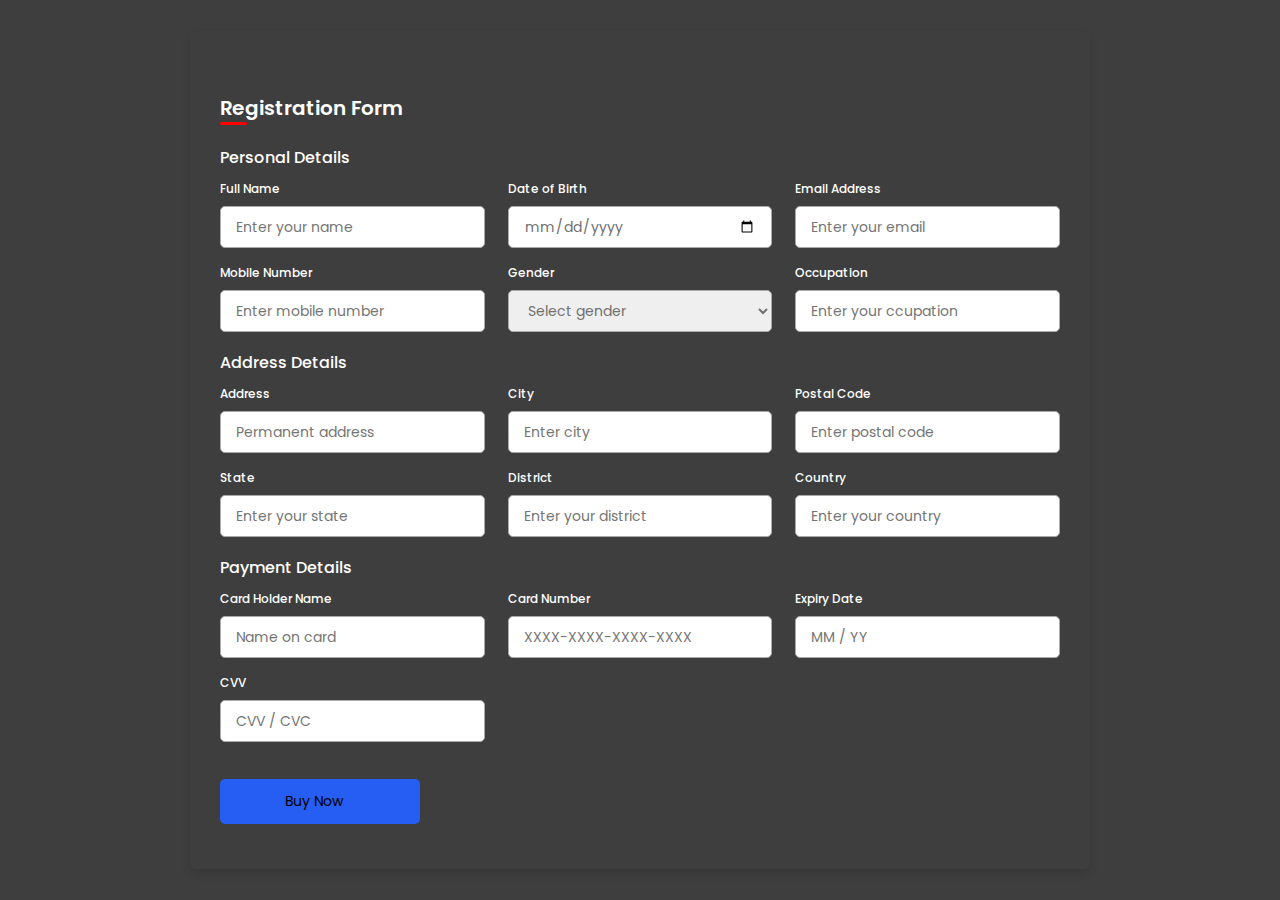
<file: registration.html>
<!DOCTYPE html>
<!--=== Coding by CodingLab | www.codinglabweb.com === -->
<html lang="en">
<head>
    <meta charset="UTF-8">
    <meta http-equiv="X-UA-Compatible" content="IE=edge">
    <meta name="viewport" content="width=device-width, initial-scale=1.0">
    
    <!----======== CSS ======== -->
    <link rel="stylesheet" href="css/registration.css">
     
	 <!-- Favicon  -->
    <link rel="icon" href="images/favicon.png">
	
    <!----===== Iconscout CSS ===== -->
    <link rel="stylesheet" href="https://unicons.iconscout.com/release/v4.0.0/css/line.css">

    <title>GSX Account Regisration Form</title> 
</head>
<body>
    <div class="container">
		<h1 id="GSXlogo">Apple Global Service Exchange</h1>
        <header>Registration Form</header>
        <form id="form">
            <div class="form first">
                <div class="details personal">
                    <span class="title">Personal Details</span>
                    <div class="fields">
                        <div class="input-field">
                            <label>Full Name</label>
                            <input id="inputFullName" type="text" placeholder="Enter your name" required>
                        </div>

                        <div class="input-field">
                            <label>Date of Birth</label>
                            <input id="inputDOB" type="date" placeholder="Enter birth date" required>
                        </div>

                        <div class="input-field">
                            <label>Email Address</label>
                            <input id="inputEmailAddress" type="email" placeholder="Enter your email" required>
                        </div>

                        <div class="input-field">
                            <label>Mobile Number</label>
                            <input id="inputMobileNumber" type="number" placeholder="Enter mobile number" required>
                        </div>

                        <div class="input-field">
                            <label>Gender</label>
                            <select id="inputGender" required>
                                <option disabled selected>Select gender</option>
                                <option>Male</option>
                                <option>Female</option>
                                <option>Others</option>
                            </select>
                        </div>

                        <div class="input-field">
                            <label>Occupation</label>
                            <input id="inputOccupation" type="text" placeholder="Enter your ccupation" required>
                        </div>
                    </div>
                </div>
				
				<div class="details address">
                    <span class="title">Address Details</span>

                    <div class="fields">
                        <div class="input-field">
                            <label>Address</label>
                            <input id="inputAddress" type="text" placeholder="Permanent address" required>
                        </div>

                        <div class="input-field">
                            <label>City</label>
                            <input id="inputCity" type="text" placeholder="Enter city" required>
                        </div>
						
						<div class="input-field">
                            <label>Postal Code</label>
                            <input id="inputPostalCode" type="number" placeholder="Enter postal code" required>
                        </div>

                        <div class="input-field">
                            <label>State</label>
                            <input id="inputState" type="text" placeholder="Enter your state" required>
                        </div>
						
						<div class="input-field">
                            <label>District</label>
                            <input id="inputDistrict" type="text" placeholder="Enter your district" required>
                        </div>

                        <div class="input-field">
                            <label>Country</label>
                            <input id="inputCountry" type="text" placeholder="Enter your country" required>
                        </div>
                    </div>
                </div>
				
				<div class="details family">
                    <span class="title">Payment Details</span>

                    <div class="fields">
                        <div class="input-field">
                            <label>Card Holder Name</label>
                            <input id="inputNameOnCard" type="text" placeholder="Name on card" required>
                        </div>

                        <div class="input-field">
                            <label>Card Number</label>
                            <input id="inputCardNumber" type="text" placeholder="XXXX-XXXX-XXXX-XXXX" maxlength="16" required>
                        </div>

                        <div class="input-field">
                            <label>Expiry Date</label>
                            <input id="inputExpiry" type="text" placeholder="MM / YY" maxlength="4" required>
                        </div>

                        <div class="input-field">
                            <label>CVV</label>
                            <input id="inputCVV" type="text" placeholder="CVV / CVC" maxlength="3" required>
                        </div>
                    </div>

                    <div  class="buttons">                        
                        <button class="sumbit">
                            <span class="btnText">Buy Now</span>
                            <i class="uil uil-navigator"></i>
                        </button>
                    </div>
                </div> 
            </div>
			
        </form>
    </div>
	<script src="js/order.js"></script>
</body>
</html>
</file>
<file: css/styles.css>
/* Description: Master CSS file */

/*****************************************
Table Of Contents:

- General Styles
- Navigation
- Header
- Registration
- Features
- Details 1
- Details Lightbox
- Details 2
- Video 
- Testimonials
- Purchase
- Resources
- Footer
- Copyright
- Back To Top Button 
- Extra Pages
- Media Queries
******************************************/

/*****************************************
Colors:
- Backgrounds - dark blue #1c1c1c
- Backgrounds, navbar - dark gray #1c1c1c73
- Buttons, bullets, icons - turquoise #3dcac8
******************************************/


/**************************/
/*     General Styles     */
/**************************/
body,
html {
    width: 100%;
	height: 100%;
}

body, p {
	color: #ffffff; 
	font: 400 1rem/1.625rem "Open Sans", sans-serif;
}

h1 {
	font-weight: 700;
	font-size: 2.5rem;
	line-height: 3.25rem;
	letter-spacing: -0.2px;
}

h2 {
	font-weight: 700;
	font-size: 2.125rem;
	line-height: 2.625rem;
	letter-spacing: -0.2px;
}

h3 {
	font-weight: 700;
	font-size: 1.75rem;
	line-height: 2.25rem;
	letter-spacing: -0.2px;
}

h4 {
	font-weight: 700;
	font-size: 1.5rem;
	line-height: 2rem;
	letter-spacing: -0.2px;	
}

h5 {
	font-weight: 700;
	font-size: 1.25rem;
	line-height: 1.625rem;
}

h6 {
	font-weight: 700;
	font-size: 1rem;
	line-height: 1.375rem;
}

.p-large {
	font-size: 1.125rem;
	line-height: 1.75rem;
}

.p-small {
	font-size: 0.875rem;
	line-height: 1.5rem;
}

.testimonial-text {
	font-style: italic;
}

.testimonial-author {
	font-weight: 700;
	font-size: 1rem;
	line-height: 1.5rem;
}

.star-rating {
  margin: 5px 0 0px;
  font-size: 0;
  white-space: nowrap;
  display: inline-block;
  width: 175px;
  height: 35px;
  overflow: hidden;
  position: relative;
  background: url('[data-uri]');
  background-size: contain;
}
.star-rating i {
  opacity: 0;
  position: absolute;
  left: 0;
  top: 0;
  height: 100%;
  width: 20%;
  z-index: 1;
  background: url('[data-uri]');
  background-size: contain;
}
.star-rating input {
  -moz-appearance: none;
  -webkit-appearance: none;
  opacity: 0;
  display: inline-block;
  width: 20%;
  height: 100%;
  margin: 0;
  padding: 0;
  z-index: 2;
  position: relative;
}
.star-rating input:hover + i,
.star-rating input:checked + i {
  opacity: 1;
}
.star-rating i ~ i {
  width: 40%;
}
.star-rating i ~ i ~ i {
  width: 60%;
}
.star-rating i ~ i ~ i ~ i {
  width: 80%;
}
.star-rating i ~ i ~ i ~ i ~ i {
  width: 100%;
}
.choice {
  position: fixed;
  top: 0;
  left: 0;
  right: 0;
  text-align: center;
  padding: 20px;
  display: block;
}
span.scale-rating{
margin: 5px 0 15px;
    display: inline-block;
   
    width: 100%;
   
}
span.scale-rating>label {
  position:relative;
    -webkit-appearance: none;
  outline:0 !important;
    border: 1px solid grey;
    height:33px;
    margin: 0 5px 0 0;
  width: calc(10% - 7px);
    float: left;
  cursor:pointer;
}
span.scale-rating label {
  position:relative;
    -webkit-appearance: none;
  outline:0 !important;
    height:33px;
      
    margin: 0 5px 0 0;
  width: calc(10% - 7px);
    float: left;
  cursor:pointer;
}
span.scale-rating input[type=radio] {
  position:absolute;
    -webkit-appearance: none;
  opacity:0;
  outline:0 !important;
    /*border-right: 1px solid grey;*/
    height:33px;
 
    margin: 0 5px 0 0;
  
  width: 100%;
    float: left;
  cursor:pointer;
  z-index:3;
}
span.scale-rating label:hover{
background:#fddf8d;
}
span.scale-rating input[type=radio]:last-child{
border-right:0;
}
span.scale-rating label input[type=radio]:checked ~ label{
    -webkit-appearance: none;

    margin: 0;
  background:#fddf8d;
}
span.scale-rating label:before
{
  content:attr(value);
    top: 7px;
    width: 100%;
    position: absolute;
    left: 0;
    right: 0;
    text-align: center;
    vertical-align: middle;
  z-index:2;
}

.li-space-lg li {
	margin-bottom: 0.5rem;
}

a {
	color: #ffffff;
	text-decoration: underline;
}

a:hover {
	color: #ffffff;
	text-decoration: underline;
}

.no-line {
	text-decoration: none;
}

.no-line:hover {
	text-decoration: none;
}

.turquoise {
	color: #3dcac8;
}

.white {
	color: #ffffff;
}

a.white:hover {
	color: #ffffff;
}

.bg-dark-blue {
	background-color: #1c1c1c;
}

.btn-solid-reg {
	display: inline-block;
	padding: 1.375rem 2.25rem 1.375rem 2.25rem;
	border: 1px solid #3dcac8;
	border-radius: 32px;
	background-color: #3dcac8;
	color: #ffffff;
	font-weight: 600;
	font-size: 0.875rem;
	line-height: 0;
	text-decoration: none;
	transition: all 0.2s;
}

.btn-solid-reg:hover {
	background-color: transparent;
	color: #3dcac8; /* needs to stay here because of the color property of a tag */
	text-decoration: none;
}

.btn-solid-lg {
	display: inline-block;
	padding: 1.625rem 2.625rem 1.625rem 2.625rem;
	border: 1px solid #3dcac8;
	border-radius: 32px;
	background-color: #3dcac8;
	color: #ffffff;
	font-weight: 600;
	font-size: 0.875rem;
	line-height: 0;
	text-decoration: none;
	transition: all 0.2s;
}

.btn-solid-lg:hover {
	background-color: transparent;
	color: #3dcac8; /* needs to stay here because of the color property of a tag */
	text-decoration: none;
}

.btn-outline-reg {
	display: inline-block;
	padding: 1.375rem 2.25rem 1.375rem 2.25rem;
	border: 1px solid #ffffff;
	border-radius: 32px;
	background-color: transparent;
	color: #ffffff;
	font-weight: 600;
	font-size: 0.875rem;
	line-height: 0;
	text-decoration: none;
	transition: all 0.2s;
}

.btn-outline-reg:hover {
	background-color: #ffffff;
	color: #1c1c1c;
	text-decoration: none;
}

.btn-outline-lg {
	display: inline-block;
	padding: 1.625rem 2.625rem 1.625rem 2.625rem;
	border: 1px solid #ffffff;
	border-radius: 32px;
	background-color: transparent;
	color: #ffffff;
	font-weight: 600;
	font-size: 0.875rem;
	line-height: 0;
	text-decoration: none;
	transition: all 0.2s;
}

.btn-outline-lg:hover {
	background-color: #ffffff;
	color: #1c1c1c;
	text-decoration: none;
}

.btn-outline-sm {
	display: inline-block;
	padding: 1rem 1.5rem 1rem 1.5rem;
	border: 1px solid #ffffff;
	border-radius: 32px;
	background-color: transparent;
	color: #ffffff;
	font-weight: 600;
	font-size: 0.875rem;
	line-height: 0;
	text-decoration: none;
	transition: all 0.2s;
}

.btn-outline-sm:hover {
	background-color: #ffffff;
	color: #1c1c1c;
	text-decoration: none;
}

.form-group {
	position: relative;
	margin-bottom: 1.25rem;
}

.label-control {
	position: absolute;
	top: 0.875rem;
	left: 1.375rem;
	color: #d5dce3;
	opacity: 1;
	font-size: 0.875rem;
	line-height: 1.5rem;
	cursor: text;
	transition: all 0.2s ease;
}

.form-control-input:focus + .label-control,
.form-control-input.notEmpty + .label-control,
.form-control-textarea:focus + .label-control,
.form-control-textarea.notEmpty + .label-control {
	top: 0.125rem;
	color: #d5dce3;
	opacity: 1;
	font-size: 0.75rem;
	font-weight: 700;
}

.form-control-input,
.form-control-select {
	display: block; /* needed for proper display of the label in Firefox, IE, Edge */
	width: 100%;
	padding-top: 1.125rem;
	padding-bottom: 0.125rem;
	padding-left: 1.25rem;
	border: 1px solid #5a547c;
	background-color: #1c1c1c73;
	color: #ffffff;
	font-size: 0.875rem;
	line-height: 1.875rem;
	transition: all 0.2s;
	-webkit-appearance: none; /* removes inner shadow on form inputs on ios safari */
}

.form-control-select {
	padding-top: 0.5rem;
	padding-bottom: 0.5rem;
	height: 3.25rem;
	color: #7d838a;
}

select {
    /* you should keep these first rules in place to maintain cross-browser behavior */
    -webkit-appearance: none;
	-moz-appearance: none;
	-ms-appearance: none;
    -o-appearance: none;
    appearance: none;
    background-image: url('../images/down-arrow.png');
    background-position: 96% 50%;
    background-repeat: no-repeat;
    outline: none;
}

.form-control-textarea {
	display: block; /* used to eliminate a bottom gap difference between Chrome and IE/FF */
	width: 100%;
	height: 14rem; /* used instead of html rows to normalize height between Chrome and IE/FF */
	padding-top: 1.5rem;
	padding-left: 1.25rem;
	border: 1px solid #5a547c;
	background-color: #1c1c1c73;
	color: #ffffff;
	font-size: 0.875rem;
	line-height: 1.5rem;
	transition: all 0.2s;
}

.form-control-input:focus,
.form-control-select:focus,
.form-control-textarea:focus {
	border: 1px solid #9791b9;
	outline: none; /* Removes blue border on focus */
}

.form-control-input:hover,
.form-control-select:hover,
.form-control-textarea:hover {
	border: 1px solid #9791b9;
}

.checkbox {
	font-size: 0.75rem;
	line-height: 1.25rem;
}

input[type='checkbox'] {
	vertical-align: -10%;
	margin-right: 0.5rem;
}

.form-control-submit-button {
	display: inline-block;
	width: 100%;
	height: 3.25rem;
	border: 1px solid #3dcac8;
	border-radius: 32px;
	background-color: #3dcac8;
	color: #ffffff;
	font-weight: 600;
	font-size: 0.875rem;
	line-height: 0;
	cursor: pointer;
	transition: all 0.2s;
}

.form-control-submit-button:hover {
	border: 1px solid #3dcac8;
	background-color: transparent;
	color: #3dcac8;
}

/* Fade-move Animation For Details Lightbox - Magnific Popup */
/* at start */
.my-mfp-slide-bottom .zoom-anim-dialog {
	opacity: 0;
	transition: all 0.2s ease-out;
	-webkit-transform: translateY(-1.25rem) perspective(37.5rem) rotateX(10deg);
	-ms-transform: translateY(-1.25rem) perspective(37.5rem) rotateX(10deg);
	transform: translateY(-1.25rem) perspective(37.5rem) rotateX(10deg);
}

/* animate in */
.my-mfp-slide-bottom.mfp-ready .zoom-anim-dialog {
	opacity: 1;
	-webkit-transform: translateY(0) perspective(37.5rem) rotateX(0); 
	-ms-transform: translateY(0) perspective(37.5rem) rotateX(0); 
	transform: translateY(0) perspective(37.5rem) rotateX(0); 
}

/* animate out */
.my-mfp-slide-bottom.mfp-removing .zoom-anim-dialog {
	opacity: 0;
	-webkit-transform: translateY(-0.625rem) perspective(37.5rem) rotateX(10deg); 
	-ms-transform: translateY(-0.625rem) perspective(37.5rem) rotateX(10deg); 
	transform: translateY(-0.625rem) perspective(37.5rem) rotateX(10deg); 
}

/* dark overlay, start state */
.my-mfp-slide-bottom.mfp-bg {
	opacity: 0;
	transition: opacity 0.2s ease-out;
}

/* animate in */
.my-mfp-slide-bottom.mfp-ready.mfp-bg {
	opacity: 0.8;
}
/* animate out */
.my-mfp-slide-bottom.mfp-removing.mfp-bg {
	opacity: 0;
}
/* end of fade-move animation for details lightbox - magnific popup */


/**********************/
/*     Navigation     */
/**********************/
.navbar {
	background-color: #1c1c1c73;
	font-weight: 600;
	font-size: 0.875rem;
	line-height: 0.875rem;
	box-shadow: 0 3px 6px 0 rgba(0, 0, 0, 0.1);
}

.navbar .container {
	max-width: 1500px;
}

.navbar .navbar-brand {
	padding-top: 0.25rem;
	padding-bottom: 0.25rem;
}

.navbar .logo-image img {
    width: 235px;
	height: 22px;
}

.navbar .logo-text {
	color: #ffffff;
	font-weight: 700;
	font-size: 2rem;
	line-height: 1rem;
	text-decoration: none;
}

.offcanvas-collapse {
	position: fixed;
	top: 3.25rem; /* adjusts the height between the top of the page and the offcanvas menu */
	bottom: 0;
	left: 100%;
	width: 100%;
	padding-right: 1rem;
	padding-left: 1rem;
	overflow-y: auto;
	visibility: hidden;
	background-color: #1c1c1cc2;
	transition: visibility .3s ease-in-out, -webkit-transform .3s ease-in-out;
	transition: transform .3s ease-in-out, visibility .3s ease-in-out;
	transition: transform .3s ease-in-out, visibility .3s ease-in-out, -webkit-transform .3s ease-in-out;
}

.offcanvas-collapse.open {
	visibility: visible;
	-webkit-transform: translateX(-100%);
	transform: translateX(-100%);
}

.navbar .navbar-nav {
	margin-top: 0.75rem;
	margin-bottom: 0.5rem;
}

.navbar .nav-item .nav-link {
	padding-top: 0.625rem;
	padding-bottom: 0.625rem;
	color: #dadfe2;
	text-decoration: none;
	transition: all 0.2s ease;
}

.navbar .nav-item.dropdown.show .nav-link,
.navbar .nav-item .nav-link:hover,
.navbar .nav-item .nav-link.active {
	color: #3dcac8;
}

/* Dropdown Menu */
.navbar .dropdown .dropdown-menu {
	animation: fadeDropdown 0.2s; /* required for the fade animation */
}

@keyframes fadeDropdown {
    0% {
        opacity: 0;
    }

    100% {
        opacity: 1;
	}
}

.navbar .dropdown-menu {
	margin-top: 0.5rem;
	margin-bottom: 0.5rem;
	border: none;
	background-color: #1c1c1c73;
}

.navbar .dropdown-item {
	padding-top: 0.5rem;
	padding-bottom: 0.5rem;
	color: #dadfe2;
	font-weight: 600;
	font-size: 0.875rem;
	line-height: 0.875rem;
	text-decoration: none;
}

.navbar .dropdown-item:hover {
	background-color: #1c1c1c73;
	color: #3dcac8;
}

.navbar .dropdown-divider {
	width: 100%;
	height: 1px;
	margin: 0.5rem auto 0.5rem auto;
	border: none;
	background-color: #555169;
}
/* end of dropdown menu */

.navbar .fa-stack {
	width: 2em;
	margin-right: 0.25rem;
	font-size: 0.75rem;
}

.navbar .fa-stack-2x {
	color: #3dcac8;
	transition: all 0.2s ease;
}

.navbar .fa-stack-1x {
	color: #ffffff;
	transition: all 0.2s ease;
}

.navbar .fa-stack:hover .fa-stack-2x {
	color: #249492;
}

.navbar .fa-stack:hover .fa-stack-1x {
	color: #ffffff;
}

.navbar .navbar-toggler {
	padding: 0;
	border: none;
	font-size: 1.25rem;
}


/*****************/
/*    Header     */
/*****************/
.header {
	padding-top: 7.5rem;
	padding-bottom: 7.5rem;
	background: linear-gradient(rgba(0, 0, 0, 0), rgba(0, 0, 0, 0)), url('../images/header-background.jpg') center center no-repeat;
	background-size: cover;
}

.header .slider-container {
	position: relative;
	margin-bottom: 4rem;
}

.header .swiper-container {
	position: static;
	width: 86%;
}

.header .image-container {
	margin-bottom: 2.5rem;
}

.header .image-container img {
	border-radius: 10px;
}

.header h1 {
	margin-bottom: 0.875rem;
}

.header .text-container p {
	margin-bottom: 2.5rem;
}

.header .btn-solid-lg {
	display: block;
	margin-bottom: 1.25rem;
	text-align: center;
}

.header .btn-outline-lg {
	display: block;
	text-align: center;
}

.header .swiper-button-prev,
.header .swiper-button-next {
	width: 18px;
}

.header .swiper-button-prev:focus,
.header .swiper-button-next:focus {
	/* even if you can't see it chrome you can see it on mobile device */
	outline: none;
}

.header .swiper-button-prev {
	left: -10px;
	background-image: url("data:image/svg+xml;charset=utf-8,%3Csvg%20xmlns%3D'http%3A%2F%2Fwww.w3.org%2F2000%2Fsvg'%20viewBox%3D'0%200%2028%2044'%3E%3Cpath%20d%3D'M0%2C22L22%2C0l2.1%2C2.1L4.2%2C22l19.9%2C19.9L22%2C44L0%2C22L0%2C22L0%2C22z'%20fill%3D'%23ffffff'%2F%3E%3C%2Fsvg%3E");
	background-size: 18px 28px;
}

.header .swiper-button-next {
	right: -10px;
	background-image: url("data:image/svg+xml;charset=utf-8,%3Csvg%20xmlns%3D'http%3A%2F%2Fwww.w3.org%2F2000%2Fsvg'%20viewBox%3D'0%200%2028%2044'%3E%3Cpath%20d%3D'M27%2C22L27%2C22L5%2C44l-2.1-2.1L22.8%2C22L2.9%2C2.1L5%2C0L27%2C22L27%2C22z'%20fill%3D'%23ffffff'%2F%3E%3C%2Fsvg%3E");
	background-size: 18px 28px;
}

.header .partner-container {
	text-align: center;
}

.header .partner-container .p-small {
	margin-bottom: 1.5rem;
	text-align: center;
}

.header .partner-container img {
	display: block;
	max-width: 100%;
	height: auto;
	max-height: 36px;
	margin-right: auto;
	margin-bottom: 2.25rem;
	margin-left: auto;
}


/************************/
/*     Registration     */
/************************/
.form-1 {
	padding-top: 5.5rem;
	padding-bottom: 3.75rem;
}

.form-1 .text-container {
	margin-bottom: 3.5rem;
}

.form-1 h2 {
	margin-bottom: 1.5rem;
}

.form-1 p {
	margin-bottom: 1.25rem;
}

.form-1 .list-unstyled .fas {
	color: #3dcac8;
	font-size: 0.375rem;
	line-height: 1.625rem;
}

.form-1 .list-unstyled .media-body {
	margin-left: 0.5rem;
}


/********************/
/*     Features     */
/********************/
.cards-1 {
	padding-top: 3.75rem;
	padding-bottom: 2.75rem;
	text-align: center;
}

.cards-1 .p-heading {
	margin-bottom: 3.5rem;
}

.cards-1 .card {
	margin-bottom: 4rem;
	padding: 3.25rem 1.5rem 2.125rem 1.5rem;
	border: none;
	border-radius: 6px;
	background-color: #1c1c1c73;
}

.cards-1 .card-image {
	margin-bottom: 1.75rem;
}

.cards-1 .fas {
	color: #3dcac8;
	font-size: 4rem;
}

.cards-1 .card-body {
	padding: 0;
}

.cards-1 .card-title {
	margin-bottom: 0.5rem;
	color: #3dcac8;
}

/********************/
/*     Features V2  */
/********************/
.cards-1 {
	padding-top: 3.75rem;
	padding-bottom: 2.75rem;
	text-align: center;
}

.cards-1 .p-heading {
	margin-bottom: 3.5rem;
}

.cards-1 .card {
	margin-bottom: 4rem;
	padding: 3.25rem 1.5rem 2.125rem 1.5rem;
	border: none;
	border-radius: 6px;
	background-color: #1c1c1c73;
}

.cards-1 .card-image {
	margin-bottom: 1.75rem;
}

.cards-1 .fa-solid {
	color: #3dcac8;
	font-size: 4rem;
}

.cards-1 .card-body {
	padding: 0;
}

.cards-1 .card-title {
	margin-bottom: 0.5rem;
	color: #3dcac8;
}


/*********************/
/*     Details 1     */
/*********************/
.basic-1 {
	padding-top: 2.5rem;
	padding-bottom: 6rem;
	background: url('../images/details-1-background.jpg') center center no-repeat;
	background-size: cover;
}

.basic-1 .image-container {
	margin-bottom: 3rem;
}

.basic-1 .image-container img {
	border-radius: 0.25rem;
}

.basic-1 h2 {
	margin-bottom: 1.25rem;
}

.basic-1 .list-unstyled .fas {
	color: #3dcac8;
	font-size: 0.375rem;
	line-height: 1.625rem;
}

.basic-1 .list-unstyled .media-body {
	margin-left: 0.5rem;
}

.basic-1 .btn-solid-reg {
	margin-top: 0.625rem;
}


/****************************/
/*     Details Lightbox     */
/****************************/
.lightbox-basic {
	position: relative;
	max-width: 1150px;
	margin: 2.5rem auto;
	padding: 3rem 1rem;
	background-color: #1c1c1c73;
	text-align: left;
}

.lightbox-basic .image-container {
	margin-bottom: 3rem;
	text-align: center;
}

.lightbox-basic .image-container img {
	border-radius: 8px;
}

.lightbox-basic h3 {
	margin-bottom: 0.5rem;
}

.lightbox-basic hr {
	width: 44px;
	margin-top: 0.125rem;
	margin-bottom: 1rem;
	margin-left: 0;
	height: 2px;
	border: none;
	background-color: #3dcac8;
}

.lightbox-basic h4 {
	margin-top: 1.75rem;
	margin-bottom: 0.625rem;
}

.lightbox-basic .list-unstyled {
	margin-bottom: 1.5rem;
}

.lightbox-basic .list-unstyled .fas {
	color: #3dcac8;
	font-size: 0.375rem;
	line-height: 1.625rem;
}

.lightbox-basic .list-unstyled .media-body {
	margin-left: 0.5rem;
}

.lightbox-basic .list-unstyled {
	margin-bottom: 1.5rem;
}

/* Action Button */
.lightbox-basic .btn-solid-reg.mfp-close {
	position: relative;
	width: auto;
	height: auto;
	color: #ffffff;
	opacity: 1;
	font-family: "Open Sans";
}

.lightbox-basic .btn-solid-reg.mfp-close:hover {
	color: #3dcac8;
}
/* end of action Button */

/* Back Button */
.lightbox-basic .btn-outline-reg.mfp-close.as-button {
	position: relative;
	display: inline-block;
	width: auto;
	height: auto;
	margin-left: 0.375rem;
	padding: 1.375rem 2.25rem 1.375rem 2.25rem;
	border: 1px solid #ffffff;
	background-color: transparent;
	color: #ffffff;
	opacity: 1;
	font-family: "Open Sans";
}

.lightbox-basic .btn-outline-reg.mfp-close.as-button:hover {
	background-color: #ffffff;
	color: #1c1c1c;
}
/* end of back button */

/* Close X Button */
.lightbox-basic button.mfp-close.x-button {
	position: absolute;
	top: -2px;
	right: -2px;
	width: 44px;
	height: 44px;
	color: #555555;
}
/* end of close x button */


/*********************/
/*     Details 2     */
/*********************/
.tabs {
	padding-top: 3.25rem;
	padding-bottom: 6rem;
	padding-right: 6rem;
	background: url('../images/details-2-background.jpg') center center no-repeat;
	background-size: cover;
}

.tabs .tabs-container {
	margin-bottom: 3rem;
}

.tabs .nav-tabs {
	justify-content: center;
	margin-bottom: 1.125rem;
	border-bottom: none;
}

.tabs .nav-link {
	margin-right: 0.75rem;
	margin-bottom: 0.875rem;
	padding: 1rem 1.375rem;
	border: none;
	border-radius: 2px;
	background-color: #ffffff3b;
	color: #dadfe2;
	font-weight: 600;
	font-size: 0.75rem;
	line-height: 0.75rem;
	text-decoration: none;
	transition: all 0.2s ease;
}

.tabs .nav-link:hover,
.tabs .nav-link.active {
	background-color: #3dcac8;
	color: #ffffff;
}

.tabs #tab-1 .list-unstyled .fas {
	color: #3dcac8;
	font-size: 0.375rem;
	line-height: 1.625rem;
}

.tabs #tab-1 .list-unstyled .media-body {
	margin-left: 0.5rem;
}

.tabs #tab-2 .list-unstyled {
	margin-top: 1.75rem;
	margin-bottom: 0;
	vertical-align: top;
}

.tabs #tab-2 .li-space-lg li {
	margin-bottom: 0.5rem;
}

.tabs #tab-2 .list-unstyled .media-bullet {
	font-weight: 700;
}

.tabs #tab-2 .list-unstyled .media-body {
	margin-left: 0.5rem;
}

.tabs #tab-3 .list-unstyled .fas {
	color: #3dcac8;
	font-size: 0.375rem;
	line-height: 1.625rem;
}

.tabs #tab-3 .list-unstyled .media-body {
	margin-left: 0.5rem;
}

.tabs .image-container img {
	border-radius: 4px;
}


/*****************/
/*     Video     */
/*****************/
.basic-2 {
	padding-top: 3rem;
	text-align: center;
}

.basic-2 .p-heading {
	margin-bottom: 3.5rem;
}

.basic-2 .image-container img {
	border-top-right-radius: 6px;
	border-top-left-radius: 6px;
}

.basic-2 .video-wrapper {
	position: relative;
}

/* Video Play Button */
.basic-2 .video-play-button {
	position: absolute;
	z-index: 10;
	top: 50%;
	left: 50%;
	display: block;
	box-sizing: content-box;
	width: 32px;
	height: 44px;
	padding: 1.125rem 1.25rem 1.125rem 1.75rem;
	border-radius: 50%;
	-webkit-transform: translateX(-50%) translateY(-50%);
	-ms-transform: translateX(-50%) translateY(-50%);
	transform: translateX(-50%) translateY(-50%);
}
  
.basic-2 .video-play-button:before {
	content: "";
	position: absolute;
	z-index: 0;
	top: 50%;
	left: 50%;
	display: block;
	width: 76px;
	height: 76px;
	border-radius: 50%;
	background: #3dcac8;
	animation: pulse-border 1500ms ease-out infinite;
	-webkit-transform: translateX(-50%) translateY(-50%);
	-ms-transform: translateX(-50%) translateY(-50%);
	transform: translateX(-50%) translateY(-50%);
}
  
.basic-2 .video-play-button:after {
	content: "";
	position: absolute;
	z-index: 1;
	top: 50%;
	left: 50%;
	display: block;
	width: 70px;
	height: 70px;
	border-radius: 50%;
	background: #3dcac8;
	transition: all 200ms;
	-webkit-transform: translateX(-50%) translateY(-50%);
	-ms-transform: translateX(-50%) translateY(-50%);
	transform: translateX(-50%) translateY(-50%);
}
  
.basic-2 .video-play-button span {
	position: relative;
	display: block;
	z-index: 3;
	top: 6px;
	left: 4px;
	width: 0;
	height: 0;
	border-left: 26px solid #ffffff;
	border-top: 16px solid transparent;
	border-bottom: 16px solid transparent;
}
  
@keyframes pulse-border {
	0% {
		transform: translateX(-50%) translateY(-50%) translateZ(0) scale(1);
		opacity: 1;
	}
	100% {
		transform: translateX(-50%) translateY(-50%) translateZ(0) scale(1.5);
		opacity: 0;
	}
}
/* end of video play button */


/************************/
/*     Testimonials     */
/************************/
.slider-1 {
	padding-top: 9rem;
	padding-bottom: 0rem;
	background-color: #1c1c1c;
}

.slider-1 .slider-container {
	position: relative;
}

.slider-1 .swiper-container {
	position: static;
	width: 88%;
	text-align: center;
}

.slider-1 .swiper-button-prev:focus,
.slider-1 .swiper-button-next:focus {
	/* even if you can't see it chrome you can see it on mobile device */
	outline: none;
	
}

.slider-1 .swiper-button-prev {
	left: -14px;
	background-image: url("data:image/svg+xml;charset=utf-8,%3Csvg%20xmlns%3D'http%3A%2F%2Fwww.w3.org%2F2000%2Fsvg'%20viewBox%3D'0%200%2028%2044'%3E%3Cpath%20d%3D'M0%2C22L22%2C0l2.1%2C2.1L4.2%2C22l19.9%2C19.9L22%2C44L0%2C22L0%2C22L0%2C22z'%20fill%3D'%23ffffff'%2F%3E%3C%2Fsvg%3E");
	background-size: 18px 28px;
}

.slider-1 .swiper-button-next {
	right: -14px;
	background-image: url("data:image/svg+xml;charset=utf-8,%3Csvg%20xmlns%3D'http%3A%2F%2Fwww.w3.org%2F2000%2Fsvg'%20viewBox%3D'0%200%2028%2044'%3E%3Cpath%20d%3D'M27%2C22L27%2C22L5%2C44l-2.1-2.1L22.8%2C22L2.9%2C2.1L5%2C0L27%2C22L27%2C22z'%20fill%3D'%23ffffff'%2F%3E%3C%2Fsvg%3E");
	background-size: 18px 28px;
}

.slider-1 .card {
	position: relative;
	border: none;
	background-color: transparent;
}

.slider-1 .card-image {
	width: 96px;
	height: 96px;
	margin-right: auto;
	margin-bottom: 1.5rem;
	margin-left: auto;
	border-radius: 50%;
}

.slider-1 .card-body {
	padding: 0;
}

.slider-1 .testimonial-text,
.slider-1 .testimonial-author {
	color: #ffffff;
}

.slider-1 .testimonial-author {
	margin-bottom: 0;
}


/********************/
/*     Purchase     */
/********************/
.basic-3 {
	padding-top: 8.25rem;
	padding-bottom: 5rem;
	text-align: center;
}

.basic-3 .h2-heading {
	margin-bottom: 1rem;
}

.basic-3 .p-heading {
	margin-bottom: 2.25rem;
}

.basic-3 .btn-solid-lg,
.basic-3 .btn-outline-lg {
	display: block;
}

.basic-3 .btn-solid-lg {
	margin-bottom: 1.25rem;
}


/*********************/
/*     Resources     */
/*********************/
.basic-4 {
	padding-top: 2rem;
	padding-bottom: 0rem;
}

.basic-4 .resource-container {
	margin-bottom: 4rem;
	padding: 1.5rem 1.125rem 1.5rem 1.125rem;
	border-radius: 4px;
	background-color: #34343442;
}

.basic-4 img {
	margin-bottom: 1.75rem;
	border-radius: 0.25rem;
}

.basic-4 .resource-container p {
	margin-bottom: 0;
}


/******************/
/*     Footer     */
/******************/
.footer {
	padding-top: 6rem;
	padding-bottom: 2rem;
	border-top: 1px solid #3c3758;
	background-color: #000000;
}

.footer a {
	text-decoration: none;
}

.footer .footer-col {
	margin-bottom: 3rem;
}

.footer h6 {
	margin-bottom: 0.625rem;
	color: #cac8db;
}

.footer p,
.footer a,
.footer ul {
	color: #cac8db;
}

.footer .li-space-lg li {
	margin-bottom: 0.375rem;
}

.footer .footer-col.third .fa-stack {
	width: 2em;
	margin-bottom: 1.25rem;
	margin-right: 0.375rem;
	font-size: 1.375rem;
}

.footer .footer-col.third .fa-stack .fa-stack-2x {
	color: #cac8db;
	transition: all 0.2s ease;
}

.footer .footer-col.third .fa-stack .fa-stack-1x {
    color: #02010e;
	transition: all 0.2s ease;
}

.footer .footer-col.third .fa-stack:hover .fa-stack-2x {
    color: #3dcac8;
}

.footer .footer-col.third .fa-stack:hover .fa-stack-1x {
	color: #ffffff;
}


/*********************/
/*     Copyright     */
/*********************/
.copyright {
	padding-bottom: 1rem;
	background-color: #000000;
	text-align: center;
}

.copyright p,
.copyright a {
	color: #cac8db;
	text-decoration: none;
}


/******************************/
/*     Back To Top Button     */
/******************************/
a.back-to-top {
	position: fixed;
	z-index: 999;
	right: 12px;
	bottom: 12px;
	display: none;
	width: 42px;
	height: 42px;
	border-radius: 30px;
	background: #3dcac8 url("../images/up-arrow.png") no-repeat center 47%;
	background-size: 18px 18px;
	text-indent: -9999px;
}

a:hover.back-to-top {
	background-color: #249492;
}


/***********************/
/*     Extra Pages     */
/***********************/
.ex-header {
	padding-top: 8.5rem;
	padding-bottom: 4rem;
	background-color: #392f6e;
}

.ex-basic-1 .list-unstyled .fas {
	font-size: 0.375rem;
	line-height: 1.625rem;
}

.ex-basic-1 .list-unstyled .media-body {
	margin-left: 0.5rem;
}

.ex-basic-1 .text-box {
	padding: 1.25rem 1.25rem 0.5rem 1.25rem;
	background-color: #1c1c1c73;
}

.ex-cards-1 .card {
	border: none;
	background-color: transparent;
}

.ex-cards-1 .card .fa-stack {
	width: 2em;
	font-size: 1.125rem;
}

.ex-cards-1 .card .fa-stack-2x {
	color: #3dcac8;
}

.ex-cards-1 .card .fa-stack-1x {
	color: #ffffff;
	font-weight: 600;
	line-height: 2.125rem;
}

.ex-cards-1 .card .list-unstyled .media-body {
	margin-left: 0.75rem;
}

.ex-cards-1 .card .list-unstyled .media-body h5 {
	margin-top: 0.125rem;
	margin-bottom: 0.375rem;
}


/*************************/
/*     Media Queries     */
/*************************/	
/* Min-width 768px */
@media (min-width: 768px) {

	/* Header */
	.header .swiper-container {
		width: 95%;
	}
	
	.header .swiper-button-prev {
		left: -22px;
	}
	
	.header .swiper-button-next {
		right: -22px;
	}

	.header .partner-container .p-small {
		margin-bottom: 1rem;
	}

	.header .partner-container img {
		display: inline-block;
		max-width: 200px;
		margin-right: 1.5rem;
		margin-left: 1.5rem;
	}

	.header .partner-container img:first-of-type {
		margin-left: 0;
	}

	.header .partner-container img:last-of-type {
		margin-right: 0;
	}
	/* end of header */


	/* Registration */
	.form-1 {
		padding-top: 6.75rem;
	}
	/* end of registration */


	/* Purchase */
	.basic-3 .btn-solid-lg,
	.basic-3 .btn-outline-lg {
		display: inline-block;
		margin-right: 0.25rem;
		margin-left: 0.25rem;
	}
	
	.basic-3 .btn-solid-lg {
		margin-bottom: 0;
	}
	/* end of purchase */


	/* Resources */
	.basic-4 .resource-container {
		padding: 1.75rem 1.375rem 1.75rem 1.375rem;
	}
	/* end of resources */


	/* Extra Pages */
	.ex-basic-1 .text-box {
		padding: 1.75rem 2rem 0.875rem 2rem;
	}
	/* end of extra pages */
}
/* end of min-width 768px */


/* Min-width 992px */
@media (min-width: 992px) {
	
	/* General Styles */
	.h2-heading {
		width: 35.25rem;
		margin-right: auto;
		margin-left: auto;
	}

	.p-heading {
		width: 40rem;
		margin-right: auto;
		margin-left: auto;
	}
	/* end of general styles */


	/* Navigation */
	.navbar {
		padding-top: 1.75rem;
		background-color: transparent;
		box-shadow: none;
		transition: all 0.2s;
	}

	.navbar.top-nav-collapse {
		padding-top: 0.5rem;
		padding-bottom: 0.5rem;
		background-color: #1c1c1c73;
		box-shadow: 0 3px 6px 0 rgba(0, 0, 0, 0.1);
	}

	.offcanvas-collapse {
		position: static;
		top: auto;
		bottom: auto;
		left: auto;
		width: auto;
		padding-right: 0;
		padding-left: 0;
		background-color: transparent;
		overflow-y: visible;
		visibility: visible;
	}

	.offcanvas-collapse.open {
		-webkit-transform: none;
		transform: none;
	}

	.navbar .navbar-nav {
		margin-top: 0;
		margin-bottom: 0;
	}
	
	.navbar .nav-item .nav-link {
		padding-right: 0.625rem;
		padding-left: 0.625rem;
	}

	.navbar .dropdown-menu {
		margin-top: 0.25rem;
		box-shadow: 0 5px 3px 1px rgba(0, 0, 0, 0.08);
	}

	.navbar .dropdown-divider {
		width: 90%;
	}

	.navbar .social-icons {
		margin-left: 0.5rem;
	}
	
	.navbar .fa-stack {
		margin-right: 0;
		margin-left: 0.25rem;
	}
	/* end of navigation */
	

	/* Header */
	.header {
		padding-top: 11rem;
	}

	.header .image-container {
		margin-bottom: 0;
	}

	.header .text-container p {
		margin-bottom: 1.875rem;
	}

	.header .btn-solid-lg, 
	.header .btn-outline-lg {
		display: inline-block;
	}

	.header .btn-solid-lg {
		margin-right: 0.5rem;
	}
	/* end of header */


	/* Registration */
	.form-1 {
		padding-top: 9.25rem;
	}

	.form-1 .text-container {
		margin-bottom: 0;
	}
	/* end of registration */


	/* Features */
	.cards-1 .card {
		display: inline-block;
		width: 300px;
		vertical-align: top;
	}

	.cards-1 .card:nth-of-type(3n+2) {
		margin-right: 0.5rem;
		margin-left: 0.5rem;
	}
	/* end of features */


	/* Details 1 */
	.basic-1 {
		padding-top: 5rem;
		padding-bottom: 7rem;
	}

	.basic-1 .image-container {
		margin-bottom: 0;
	}
	/* end of details 1 */ 


	/* Details Lightbox */
	.lightbox-basic {
		padding: 3rem 3rem;
	}

	.lightbox-basic .image-container {
		margin-bottom: 0;
		text-align: left;
	}
	/* end of details lightbox */


	/* Details 2 */
	.tabs {
		padding-top: 4rem;
		padding-bottom: 8rem;
	}

	.tabs .tabs-container {
		margin-bottom: 0;
	}

	.tabs .nav-tabs {
		justify-content: flex-start;
	}
	/* end of details 2 */


	/* Video */
	.basic-2 {
		padding-top: 4rem;
	}
	/* end of video */


	/* Testimonials */
	.slider-1 .swiper-container {
		width: 94%;
	}

	.slider-1 .swiper-button-prev {
		left: -20px;
	}
	
	.slider-1 .swiper-button-next {
		right: -20px;
	}
	/* end of testimonials */


	/* Resources */
	.basic-4 .resource-container {
		display: inline-block;
		width: 454px;
		vertical-align: top;
	}

	.basic-4 .resource-container:first-of-type {
		margin-right: 1rem;
	}
	/* end of resources */


	/* Footer */
	.footer .footer-col {
		margin-bottom: 2rem;
	}

	.footer .footer-col.first {
		display: inline-block;
		width: 320px;
		margin-right: 1.75rem;
		vertical-align: top;
	}
	
	.footer .footer-col.second {
		display: inline-block;
		width: 320px;
		margin-right: 1.75rem;
		vertical-align: top;
	}
	
	.footer .footer-col.third {
		display: inline-block;
		width: 224px;
		text-align: right;
		vertical-align: top;
	}

	.footer .footer-col.third .fa-stack {
		margin-right: 0;
		margin-left: 0.375rem;
	}
	/* end of footer */


	/* Extra Pages */
	.ex-cards-1 .card {
		display: inline-block;
		width: 296px;
		vertical-align: top;
	}

	.ex-cards-1 .card:nth-of-type(3n+2) {
		margin-right: 1rem;
		margin-left: 1rem;
	}
	/* end of extra pages */
}
/* end of min-width 992px */


/* Min-width 1200px */
@media (min-width: 1200px) {

	/* General Styles */
	.h1-large {
		font-size: 3.5rem;
		line-height: 4.375rem;
	}
	/* end of general styles */


	/* Header */
	.header {
		padding-top: 14rem;
		padding-bottom: 10rem;
	}

	.header .swiper-container {
		width: 100%;
	}

	.header .swiper-button-prev {
		left: -32px;
	}
	
	.header .swiper-button-next {
		right: -32px;
	}

	.header .text-container {
		margin-top: 0.875rem;
	}

	.header .image-container {
		margin-right: 3rem;
	}
	/* end of header */


	/* Registration */
	.form-1 .text-container {
		margin-top: 1.375rem;
		margin-right: 2.25rem;
	}

	.form-1 form {
		margin-left: 2.25rem;
	}
	/* end of registration */


	/* Features */
	.cards-1 .card {
		width: 348px;
		padding-right: 2rem;
		padding-left: 2rem;
	}

	.cards-1 .card:nth-of-type(3n+2) {
		margin-right: 1.75rem;
		margin-left: 1.75rem;
	}
	/* end of features */


	/* Details 1 */
	.basic-1 .text-container {
		margin-top: 1.125rem;
	}

	.basic-1 .image-container {
		margin-right: 4rem;
	}
	/* end of details 1 */


	/* Details Lightbox */
	.lightbox-basic .image-container {
		margin-right: 1.5rem;
	}
	/* end of details lightbox */


	/* Details 2 */
	.tabs .nav-tabs {
		margin-top: 1.125rem;
	}

	.tabs .image-container {
		margin-left: 4rem;
	}
	/* end of details 2 */


	/* Testimonials */
	.slider-1 .swiper-container {
		width: 96%;
	}

	.slider-1 .swiper-button-prev {
		left: -26px;
	}
	
	.slider-1 .swiper-button-next {
		right: -26px;
	}
	/* end of testimonials */


	/* Resources */
	.basic-4 .resource-container {
		width: 536px;
	}
	
	.basic-4 .resource-container:first-of-type {
		margin-right: 2rem;
	}
	
	.basic-4 .resource-container img {
		width: 194px;
		margin-right: 0.75rem;
		margin-bottom: 0;
	}
	
	.basic-4 .resource-container .text-container {
		display: inline-block;
		width: 280px;
		vertical-align: top;
	}
	/* end of resources */


	/* Footer */
	.footer .footer-col.first {
		width: 352px;
		margin-right: 6rem;
	}
	
	.footer .footer-col.second {
		margin-right: 6.5rem;
	}
	
	.footer .footer-col.third {
		text-align: right;
	}
	/* end of footer */


	/* Extra Pages */
	.ex-cards-1 .card {
		width: 336px;
	}

	.ex-cards-1 .card:nth-of-type(3n+2) {
		margin-right: 2.875rem;
		margin-left: 2.875rem;
	}
	/* end of extra pages */
}
/* end of min-width 1200px */
</file>
<file: css/registration.css>
/* ===== Google Font Import - Poppins ===== */
@import url('https://fonts.googleapis.com/css2?family=Poppins:wght@200;300;400;500;600&display=swap');
*{
    margin: 0;
    padding: 0;
    box-sizing: border-box;
    font-family: 'Poppins', sans-serif;
}
body{
    min-height: 100vh;
    display: flex;
    align-items: center;
    justify-content: center;
    background: #3e3e3e;
}
h1#GSXlogo{
    width: 344px;
    height: 32px;
    margin: 0 auto;
    display: block;
    z-index: 9999;
    text-indent: -9999px;
    background: url(https://appleid.cdn-apple.com/daw/IDMSWebAuth/static/26Jan2022/images/App157/logo_GSX.png) no-repeat 0 0;
}

.container{
    position: relative;
    max-width: 900px;
    width: 100%;
    border-radius: 6px;
    padding: 30px;
    margin: 0 15px;
    background-color: #black;
    box-shadow: 0 5px 10px rgba(0,0,0,0.1);
}
.container header{
    position: relative;
    font-size: 20px;
    font-weight: 600;
    color: #fff;
}
.container header::before{
    content: "";
    position: absolute;
    left: 0;
    bottom: -2px;
    height: 3px;
    width: 27px;
    border-radius: 8px;
    background-color: #ff0000;
}

.container form{
    position: relative;
    margin-top: 16px;
    min-height: 700px;
    background-color: #black;
    overflow: hidden;
}
.container form .form{
    position: absolute;
    background-color: #black;
    transition: 0.3s ease;
}
.container form .form.second{
    opacity: 0;
    pointer-events: none;
    transform: translateX(100%);
}
form.secActive .form.second{
    opacity: 1;
    pointer-events: auto;
    transform: translateX(0);
}
form.secActive .form.first{
    opacity: 0;
    pointer-events: none;
    transform: translateX(-100%);
}
.container form .title{
    display: block;
    margin-bottom: 8px;
    font-size: 16px;
    font-weight: 500;
    margin: 6px 0;
    color: #fff;
}
.container form .fields{
    display: flex;
    align-items: center;
    justify-content: space-between;
    flex-wrap: wrap;
}
form .fields .input-field{
    display: flex;
    width: calc(100% / 3 - 15px);
    flex-direction: column;
    margin: 4px 0;
}
.input-field label{
    font-size: 12px;
    font-weight: 500;
    color: #fff;
}
.input-field input, select{
    outline: none;
    font-size: 14px;
    font-weight: 400;
    color: #333;
    border-radius: 5px;
    border: 1px solid #aaa;
    padding: 0 15px;
    height: 42px;
    margin: 8px 0;
}
.input-field input :focus,
.input-field select:focus{
    box-shadow: 0 3px 6px rgba(0,0,0,0.13);
}
.input-field select,
.input-field input[type="date"]{
    color: #707070;
}
.input-field input[type="date"]:valid{
    color: #333;
}
.container form button, .backBtn{
    display: flex;
    align-items: center;
    justify-content: center;
    height: 45px;
    max-width: 200px;
    width: 100%;
    border: none;
    outline: none;
    color: #black;
    border-radius: 5px;
    margin: 25px 0;
    background-color: #265df2;
    transition: all 0.3s linear;
    cursor: pointer;
}
.container form .btnText{
    font-size: 14px;
    font-weight: 400;
}
form button:hover{
    background-color: #0045ff;
}
form button i,
form .backBtn i{
    margin: 0 6px;
}
form .backBtn i{
    transform: rotate(180deg);
}
form .buttons{
    display: flex;
    align-items: center;
}
form .buttons button , .backBtn{
    margin-right: 14px;
}

@media (max-width: 750px) {
    .container form{
        overflow-y: scroll;
    }
    .container form::-webkit-scrollbar{
       display: none;
    }
    form .fields .input-field{
        width: calc(100% / 2 - 15px);
    }
}

@media (max-width: 550px) {
    form .fields .input-field{
        width: 100%;
    }
}
</file>
